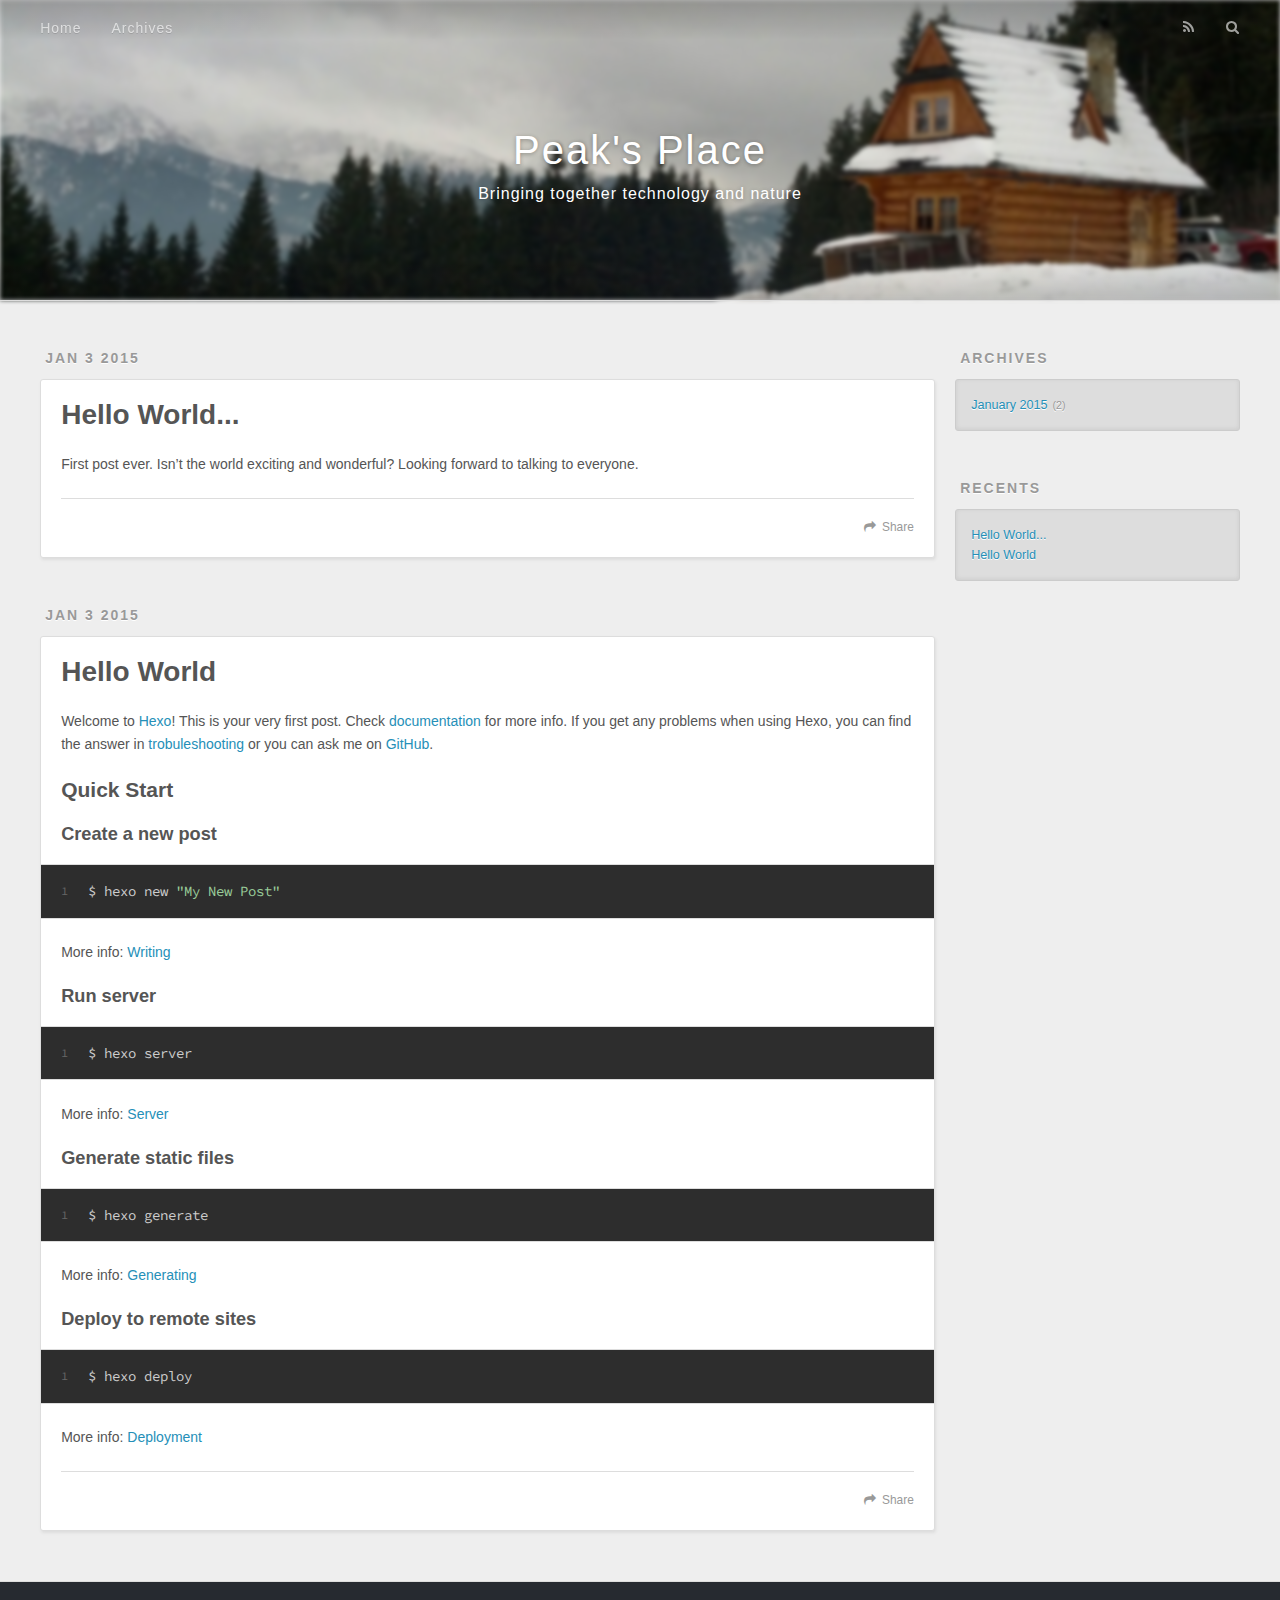
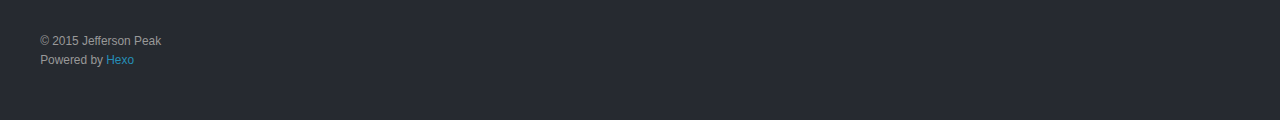
<file: index.html>
<!DOCTYPE html>
<html>
<head>
  <meta charset="utf-8">
  
  <title>Peak&#39;s Place</title>
  <meta name="viewport" content="width=device-width, initial-scale=1, maximum-scale=1">
  <meta name="description" content="Personal Blog of Jefferson Peak">
<meta property="og:type" content="website">
<meta property="og:title" content="Peak's Place">
<meta property="og:url" content="http://jgpeak.com/">
<meta property="og:site_name" content="Peak's Place">
<meta property="og:description" content="Personal Blog of Jefferson Peak">
<meta name="twitter:card" content="summary">
<meta name="twitter:title" content="Peak's Place">
<meta name="twitter:description" content="Personal Blog of Jefferson Peak">

  
    <link rel="alternative" href="/atom.xml" title="Peak&#39;s Place" type="application/atom+xml">
  
  
    <link rel="icon" href="/favicon.png">
  
  <link href="//fonts.googleapis.com/css?family=Source+Code+Pro" rel="stylesheet" type="text/css">
  <link rel="stylesheet" href="/css/style.css" type="text/css">

  
<!-- Google Analytics -->
<script type="text/javascript">
(function(i,s,o,g,r,a,m){i['GoogleAnalyticsObject']=r;i[r]=i[r]||function(){
(i[r].q=i[r].q||[]).push(arguments)},i[r].l=1*new Date();a=s.createElement(o),
m=s.getElementsByTagName(o)[0];a.async=1;a.src=g;m.parentNode.insertBefore(a,m)
})(window,document,'script','//www.google-analytics.com/analytics.js','ga');

ga('create', 'UA-53702676-1', 'auto');
ga('send', 'pageview');

</script>
<!-- End Google Analytics -->


</head>
<body>
  <div id="container">
    <div id="wrap">
      <header id="header">
  <div id="banner"></div>
  <div id="header-outer" class="outer">
    <div id="header-title" class="inner">
      <h1 id="logo-wrap">
        <a href="/" id="logo">Peak&#39;s Place</a>
      </h1>
      
        <h2 id="subtitle-wrap">
          <a href="/" id="subtitle">Bringing together technology and nature</a>
        </h2>
      
    </div>
    <div id="header-inner" class="inner">
      <nav id="main-nav">
        <a id="main-nav-toggle" class="nav-icon"></a>
        
          <a class="main-nav-link" href="/">Home</a>
        
          <a class="main-nav-link" href="/archives">Archives</a>
        
      </nav>
      <nav id="sub-nav">
        
          <a id="nav-rss-link" class="nav-icon" href="/atom.xml" title="RSS Feed"></a>
        
        <a id="nav-search-btn" class="nav-icon" title="Search"></a>
      </nav>
      <div id="search-form-wrap">
        <form action="//google.com/search" method="get" accept-charset="UTF-8" class="search-form"><input type="search" name="q" results="0" class="search-form-input" placeholder="Search"><input type="submit" value="&#xF002;" class="search-form-submit"><input type="hidden" name="q" value="site:http://jgpeak.com"></form>
      </div>
    </div>
  </div>
</header>
      <div class="outer">
        <section id="main">
  
    <article id="post-First-Post" class="article article-type-post" itemscope itemprop="blogPost">
  <div class="article-meta">
    <a href="/2015/01/03/First-Post/" class="article-date">
  <time datetime="2015-01-03T01:45:56.000Z" itemprop="datePublished">Jan 3 2015</time>
</a>
    
  </div>
  <div class="article-inner">
    
    
      <header class="article-header">
        
  
    <h1 itemprop="name">
      <a class="article-title" href="/2015/01/03/First-Post/">Hello World...</a>
    </h1>
  

      </header>
    
    <div class="article-entry" itemprop="articleBody">
      
        <p>First post ever. Isn’t the world exciting and wonderful? Looking forward to talking to everyone.</p>

      
    </div>
    <footer class="article-footer">
      <a data-url="http://jgpeak.com/2015/01/03/First-Post/" data-id="ns9t84zwkz644jsq" class="article-share-link">Share</a>
      
      
    </footer>
  </div>
  
</article>


  
    <article id="post-hello-world" class="article article-type-post" itemscope itemprop="blogPost">
  <div class="article-meta">
    <a href="/2015/01/03/hello-world/" class="article-date">
  <time datetime="2015-01-03T01:35:06.000Z" itemprop="datePublished">Jan 3 2015</time>
</a>
    
  </div>
  <div class="article-inner">
    
    
      <header class="article-header">
        
  
    <h1 itemprop="name">
      <a class="article-title" href="/2015/01/03/hello-world/">Hello World</a>
    </h1>
  

      </header>
    
    <div class="article-entry" itemprop="articleBody">
      
        <p>Welcome to <a href="http://hexo.io/" target="_blank" rel="external">Hexo</a>! This is your very first post. Check <a href="http://hexo.io/docs/" target="_blank" rel="external">documentation</a> for more info. If you get any problems when using Hexo, you can find the answer in <a href="http://hexo.io/docs/troubleshooting.html" target="_blank" rel="external">trobuleshooting</a> or you can ask me on <a href="https://github.com/hexojs/hexo/issues" target="_blank" rel="external">GitHub</a>.</p>
<h2 id="Quick_Start">Quick Start</h2>
<h3 id="Create_a_new_post">Create a new post</h3>
<figure class="highlight bash"><table><tr><td class="gutter"><pre><div class="line">1</div></pre></td><td class="code"><pre><div class="line">$ hexo new <span class="string">"My New Post"</span></div></pre></td></tr></table></figure>

<p>More info: <a href="http://hexo.io/docs/writing.html" target="_blank" rel="external">Writing</a></p>
<h3 id="Run_server">Run server</h3>
<figure class="highlight bash"><table><tr><td class="gutter"><pre><div class="line">1</div></pre></td><td class="code"><pre><div class="line">$ hexo server</div></pre></td></tr></table></figure>

<p>More info: <a href="http://hexo.io/docs/server.html" target="_blank" rel="external">Server</a></p>
<h3 id="Generate_static_files">Generate static files</h3>
<figure class="highlight bash"><table><tr><td class="gutter"><pre><div class="line">1</div></pre></td><td class="code"><pre><div class="line">$ hexo generate</div></pre></td></tr></table></figure>

<p>More info: <a href="http://hexo.io/docs/generating.html" target="_blank" rel="external">Generating</a></p>
<h3 id="Deploy_to_remote_sites">Deploy to remote sites</h3>
<figure class="highlight bash"><table><tr><td class="gutter"><pre><div class="line">1</div></pre></td><td class="code"><pre><div class="line">$ hexo deploy</div></pre></td></tr></table></figure>

<p>More info: <a href="http://hexo.io/docs/deployment.html" target="_blank" rel="external">Deployment</a></p>

      
    </div>
    <footer class="article-footer">
      <a data-url="http://jgpeak.com/2015/01/03/hello-world/" data-id="m7eu6pet3005zvmp" class="article-share-link">Share</a>
      
      
    </footer>
  </div>
  
</article>


  
  
</section>
        
          <aside id="sidebar">
  
    
  
    
  
    
  
    
  <div class="widget-wrap">
    <h3 class="widget-title">Archives</h3>
    <div class="widget">
      <ul class="archive-list"><li class="archive-list-item"><a class="archive-list-link" href="/archives/2015/01/">January 2015</a><span class="archive-list-count">2</span></li></ul>
    </div>
  </div>

  
    
  <div class="widget-wrap">
    <h3 class="widget-title">Recents</h3>
    <div class="widget">
      <ul>
        
          <li>
            <a href="/2015/01/03/First-Post/">Hello World...</a>
          </li>
        
          <li>
            <a href="/2015/01/03/hello-world/">Hello World</a>
          </li>
        
      </ul>
    </div>
  </div>

  
</aside>
        
      </div>
      <footer id="footer">
  
  <div class="outer">
    <div id="footer-info" class="inner">
      &copy; 2015 Jefferson Peak<br>
      Powered by <a href="http://hexo.io/" target="_blank">Hexo</a>
    </div>
  </div>
</footer>
    </div>
    <nav id="mobile-nav">
  
    <a href="/" class="mobile-nav-link">Home</a>
  
    <a href="/archives" class="mobile-nav-link">Archives</a>
  
</nav>
    

<script src="//ajax.googleapis.com/ajax/libs/jquery/2.0.3/jquery.min.js"></script>


  <link rel="stylesheet" href="/fancybox/jquery.fancybox.css" type="text/css">

  <script src="/fancybox/jquery.fancybox.pack.js" type="text/javascript"></script>



<script src="/js/script.js" type="text/javascript"></script>


  </div>
</body>
</html>
</file>
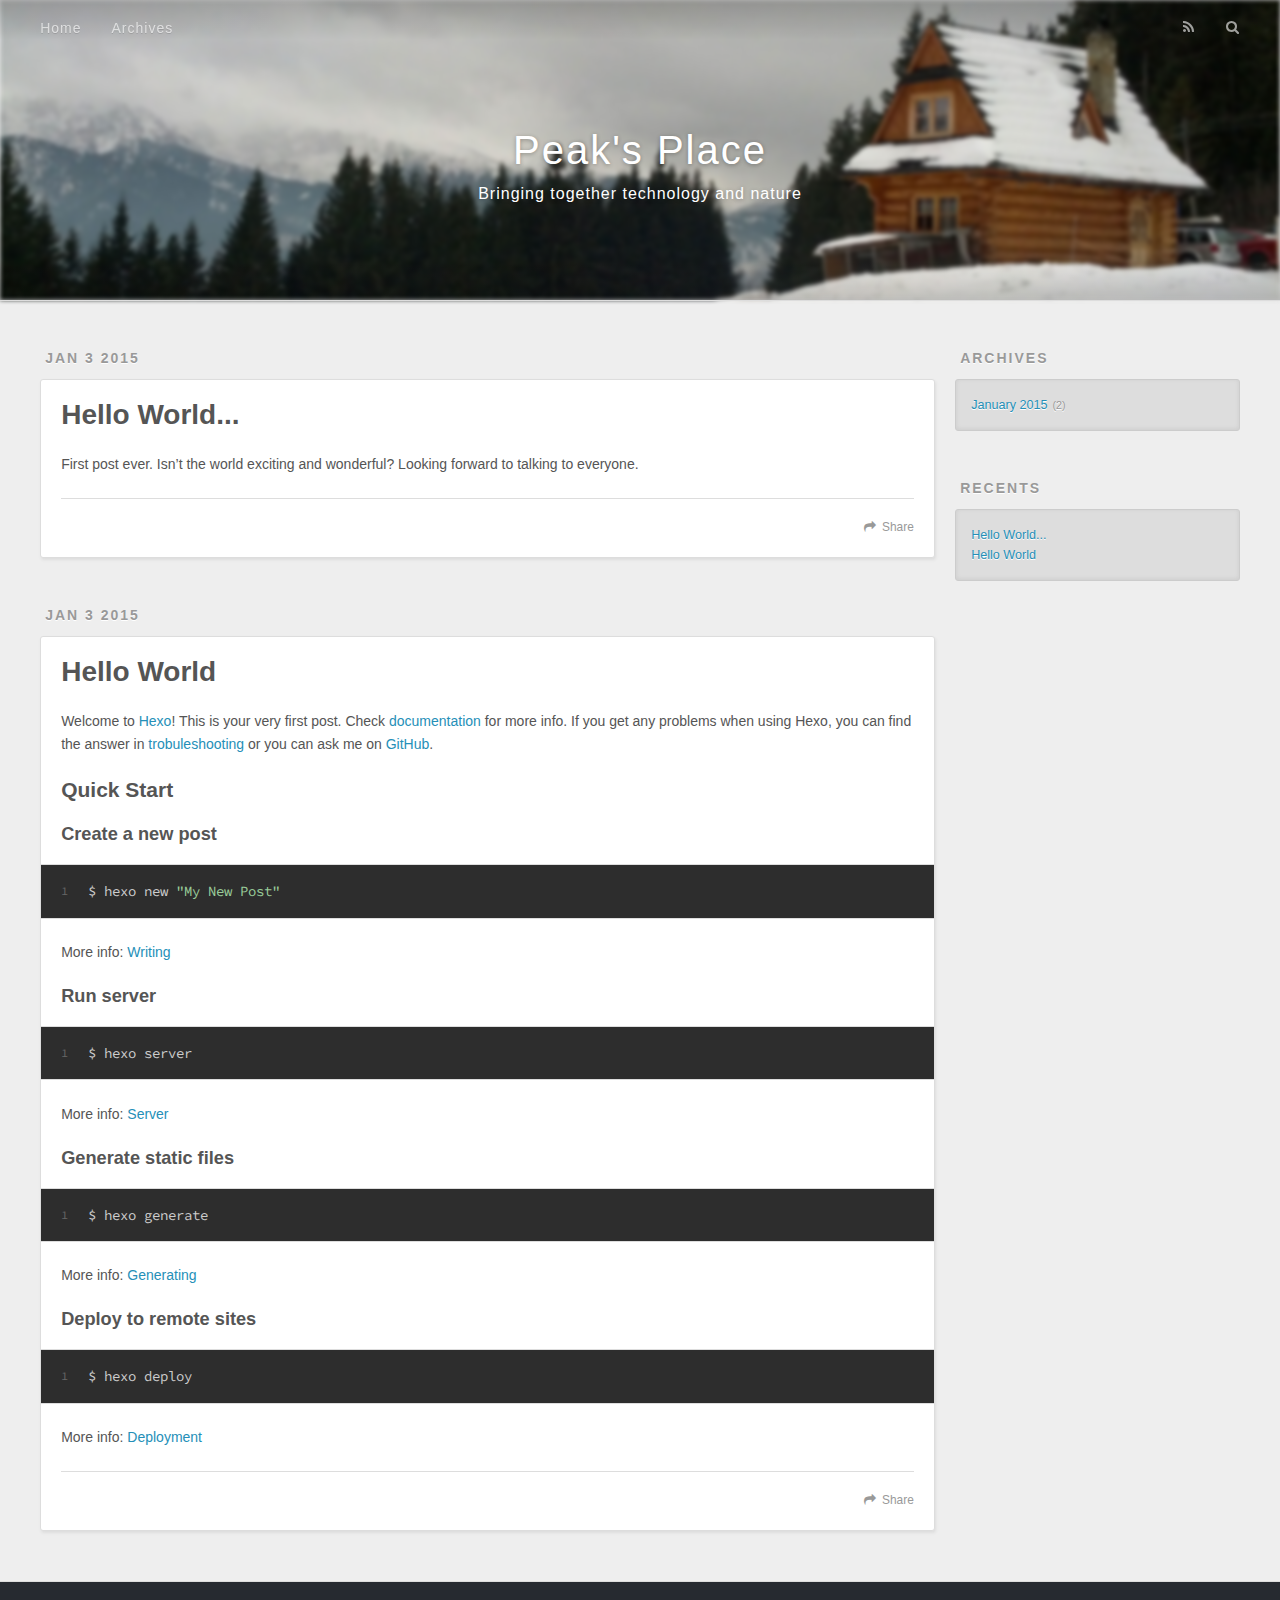
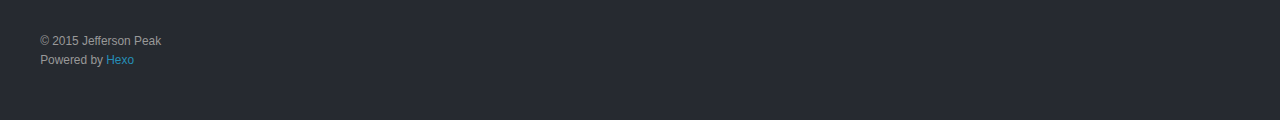
<file: archives/index.html>
<!DOCTYPE html>
<html>
<head>
  <meta charset="utf-8">
  
  <title>Archives | Peak&#39;s Place</title>
  <meta name="viewport" content="width=device-width, initial-scale=1, maximum-scale=1">
  <meta name="description" content="Personal Blog of Jefferson Peak">
<meta property="og:type" content="website">
<meta property="og:title" content="Peak's Place">
<meta property="og:url" content="http://jgpeak.com/archives/">
<meta property="og:site_name" content="Peak's Place">
<meta property="og:description" content="Personal Blog of Jefferson Peak">
<meta name="twitter:card" content="summary">
<meta name="twitter:title" content="Peak's Place">
<meta name="twitter:description" content="Personal Blog of Jefferson Peak">

  
    <link rel="alternative" href="/atom.xml" title="Peak&#39;s Place" type="application/atom+xml">
  
  
    <link rel="icon" href="/favicon.png">
  
  <link href="//fonts.googleapis.com/css?family=Source+Code+Pro" rel="stylesheet" type="text/css">
  <link rel="stylesheet" href="/css/style.css" type="text/css">

  
<!-- Google Analytics -->
<script type="text/javascript">
(function(i,s,o,g,r,a,m){i['GoogleAnalyticsObject']=r;i[r]=i[r]||function(){
(i[r].q=i[r].q||[]).push(arguments)},i[r].l=1*new Date();a=s.createElement(o),
m=s.getElementsByTagName(o)[0];a.async=1;a.src=g;m.parentNode.insertBefore(a,m)
})(window,document,'script','//www.google-analytics.com/analytics.js','ga');

ga('create', 'UA-53702676-1', 'auto');
ga('send', 'pageview');

</script>
<!-- End Google Analytics -->


</head>
<body>
  <div id="container">
    <div id="wrap">
      <header id="header">
  <div id="banner"></div>
  <div id="header-outer" class="outer">
    <div id="header-title" class="inner">
      <h1 id="logo-wrap">
        <a href="/" id="logo">Peak&#39;s Place</a>
      </h1>
      
        <h2 id="subtitle-wrap">
          <a href="/" id="subtitle">Bringing together technology and nature</a>
        </h2>
      
    </div>
    <div id="header-inner" class="inner">
      <nav id="main-nav">
        <a id="main-nav-toggle" class="nav-icon"></a>
        
          <a class="main-nav-link" href="/">Home</a>
        
          <a class="main-nav-link" href="/archives">Archives</a>
        
      </nav>
      <nav id="sub-nav">
        
          <a id="nav-rss-link" class="nav-icon" href="/atom.xml" title="RSS Feed"></a>
        
        <a id="nav-search-btn" class="nav-icon" title="Search"></a>
      </nav>
      <div id="search-form-wrap">
        <form action="//google.com/search" method="get" accept-charset="UTF-8" class="search-form"><input type="search" name="q" results="0" class="search-form-input" placeholder="Search"><input type="submit" value="&#xF002;" class="search-form-submit"><input type="hidden" name="q" value="site:http://jgpeak.com"></form>
      </div>
    </div>
  </div>
</header>
      <div class="outer">
        <section id="main">
  
    <article id="post-First-Post" class="article article-type-post" itemscope itemprop="blogPost">
  <div class="article-meta">
    <a href="/2015/01/03/First-Post/" class="article-date">
  <time datetime="2015-01-03T01:45:56.000Z" itemprop="datePublished">Jan 3 2015</time>
</a>
    
  </div>
  <div class="article-inner">
    
    
      <header class="article-header">
        
  
    <h1 itemprop="name">
      <a class="article-title" href="/2015/01/03/First-Post/">Hello World...</a>
    </h1>
  

      </header>
    
    <div class="article-entry" itemprop="articleBody">
      
        <p>First post ever. Isn’t the world exciting and wonderful? Looking forward to talking to everyone.</p>

      
    </div>
    <footer class="article-footer">
      <a data-url="http://jgpeak.com/2015/01/03/First-Post/" data-id="ns9t84zwkz644jsq" class="article-share-link">Share</a>
      
      
    </footer>
  </div>
  
</article>


  
    <article id="post-hello-world" class="article article-type-post" itemscope itemprop="blogPost">
  <div class="article-meta">
    <a href="/2015/01/03/hello-world/" class="article-date">
  <time datetime="2015-01-03T01:35:06.000Z" itemprop="datePublished">Jan 3 2015</time>
</a>
    
  </div>
  <div class="article-inner">
    
    
      <header class="article-header">
        
  
    <h1 itemprop="name">
      <a class="article-title" href="/2015/01/03/hello-world/">Hello World</a>
    </h1>
  

      </header>
    
    <div class="article-entry" itemprop="articleBody">
      
        <p>Welcome to <a href="http://hexo.io/" target="_blank" rel="external">Hexo</a>! This is your very first post. Check <a href="http://hexo.io/docs/" target="_blank" rel="external">documentation</a> for more info. If you get any problems when using Hexo, you can find the answer in <a href="http://hexo.io/docs/troubleshooting.html" target="_blank" rel="external">trobuleshooting</a> or you can ask me on <a href="https://github.com/hexojs/hexo/issues" target="_blank" rel="external">GitHub</a>.</p>
<h2 id="Quick_Start">Quick Start</h2>
<h3 id="Create_a_new_post">Create a new post</h3>
<figure class="highlight bash"><table><tr><td class="gutter"><pre><div class="line">1</div></pre></td><td class="code"><pre><div class="line">$ hexo new <span class="string">"My New Post"</span></div></pre></td></tr></table></figure>

<p>More info: <a href="http://hexo.io/docs/writing.html" target="_blank" rel="external">Writing</a></p>
<h3 id="Run_server">Run server</h3>
<figure class="highlight bash"><table><tr><td class="gutter"><pre><div class="line">1</div></pre></td><td class="code"><pre><div class="line">$ hexo server</div></pre></td></tr></table></figure>

<p>More info: <a href="http://hexo.io/docs/server.html" target="_blank" rel="external">Server</a></p>
<h3 id="Generate_static_files">Generate static files</h3>
<figure class="highlight bash"><table><tr><td class="gutter"><pre><div class="line">1</div></pre></td><td class="code"><pre><div class="line">$ hexo generate</div></pre></td></tr></table></figure>

<p>More info: <a href="http://hexo.io/docs/generating.html" target="_blank" rel="external">Generating</a></p>
<h3 id="Deploy_to_remote_sites">Deploy to remote sites</h3>
<figure class="highlight bash"><table><tr><td class="gutter"><pre><div class="line">1</div></pre></td><td class="code"><pre><div class="line">$ hexo deploy</div></pre></td></tr></table></figure>

<p>More info: <a href="http://hexo.io/docs/deployment.html" target="_blank" rel="external">Deployment</a></p>

      
    </div>
    <footer class="article-footer">
      <a data-url="http://jgpeak.com/2015/01/03/hello-world/" data-id="m7eu6pet3005zvmp" class="article-share-link">Share</a>
      
      
    </footer>
  </div>
  
</article>


  
  
</section>
        
          <aside id="sidebar">
  
    
  
    
  
    
  
    
  <div class="widget-wrap">
    <h3 class="widget-title">Archives</h3>
    <div class="widget">
      <ul class="archive-list"><li class="archive-list-item"><a class="archive-list-link" href="/archives/2015/01/">January 2015</a><span class="archive-list-count">2</span></li></ul>
    </div>
  </div>

  
    
  <div class="widget-wrap">
    <h3 class="widget-title">Recents</h3>
    <div class="widget">
      <ul>
        
          <li>
            <a href="/2015/01/03/First-Post/">Hello World...</a>
          </li>
        
          <li>
            <a href="/2015/01/03/hello-world/">Hello World</a>
          </li>
        
      </ul>
    </div>
  </div>

  
</aside>
        
      </div>
      <footer id="footer">
  
  <div class="outer">
    <div id="footer-info" class="inner">
      &copy; 2015 Jefferson Peak<br>
      Powered by <a href="http://hexo.io/" target="_blank">Hexo</a>
    </div>
  </div>
</footer>
    </div>
    <nav id="mobile-nav">
  
    <a href="/" class="mobile-nav-link">Home</a>
  
    <a href="/archives" class="mobile-nav-link">Archives</a>
  
</nav>
    

<script src="//ajax.googleapis.com/ajax/libs/jquery/2.0.3/jquery.min.js"></script>


  <link rel="stylesheet" href="/fancybox/jquery.fancybox.css" type="text/css">

  <script src="/fancybox/jquery.fancybox.pack.js" type="text/javascript"></script>



<script src="/js/script.js" type="text/javascript"></script>


  </div>
</body>
</html>
</file>
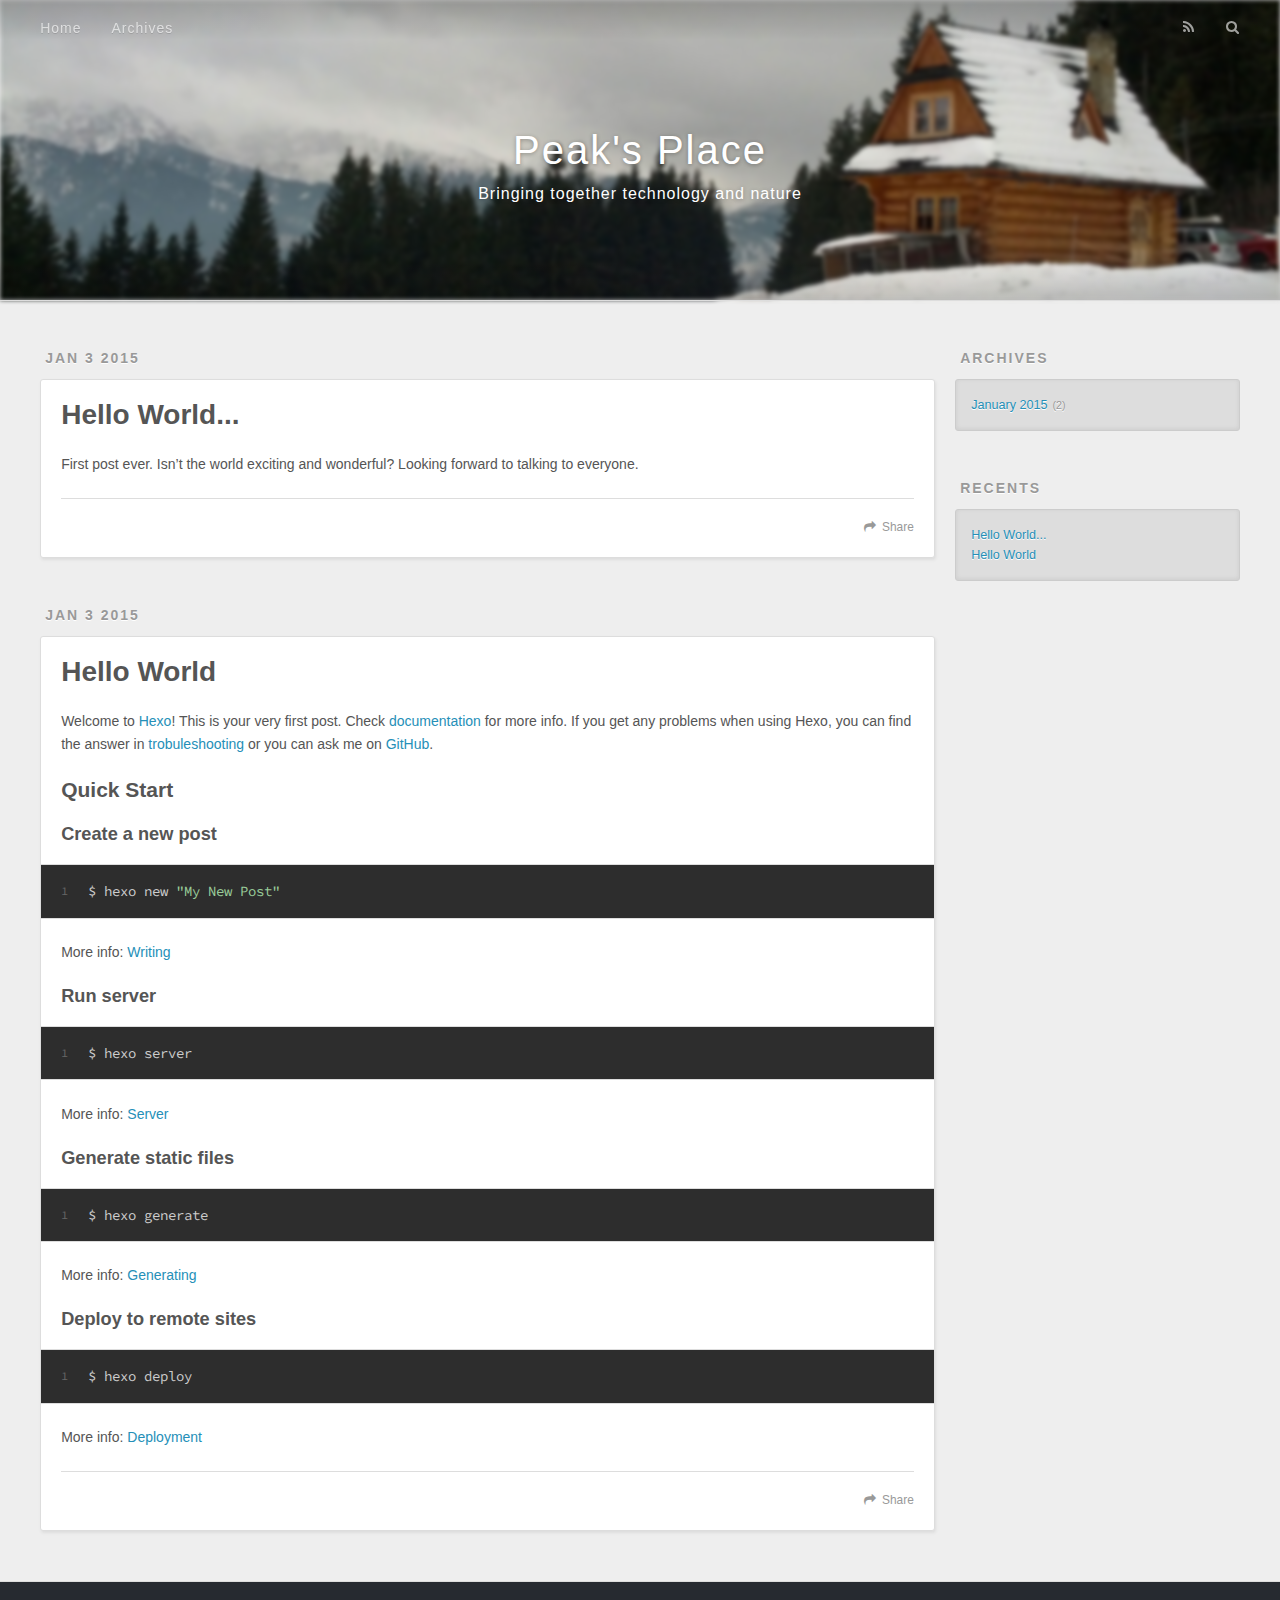
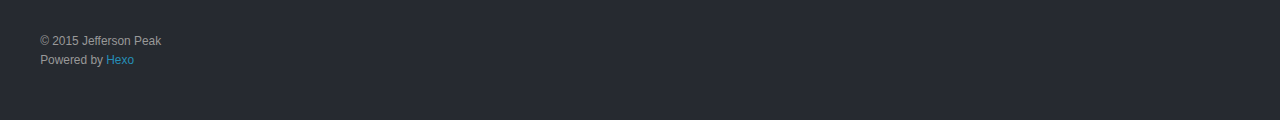
<file: archives/2015/index.html>
<!DOCTYPE html>
<html>
<head>
  <meta charset="utf-8">
  
  <title>Archives: 2015 | Peak&#39;s Place</title>
  <meta name="viewport" content="width=device-width, initial-scale=1, maximum-scale=1">
  <meta name="description" content="Personal Blog of Jefferson Peak">
<meta property="og:type" content="website">
<meta property="og:title" content="Peak's Place">
<meta property="og:url" content="http://jgpeak.com/archives/2015/">
<meta property="og:site_name" content="Peak's Place">
<meta property="og:description" content="Personal Blog of Jefferson Peak">
<meta name="twitter:card" content="summary">
<meta name="twitter:title" content="Peak's Place">
<meta name="twitter:description" content="Personal Blog of Jefferson Peak">

  
    <link rel="alternative" href="/atom.xml" title="Peak&#39;s Place" type="application/atom+xml">
  
  
    <link rel="icon" href="/favicon.png">
  
  <link href="//fonts.googleapis.com/css?family=Source+Code+Pro" rel="stylesheet" type="text/css">
  <link rel="stylesheet" href="/css/style.css" type="text/css">

  
<!-- Google Analytics -->
<script type="text/javascript">
(function(i,s,o,g,r,a,m){i['GoogleAnalyticsObject']=r;i[r]=i[r]||function(){
(i[r].q=i[r].q||[]).push(arguments)},i[r].l=1*new Date();a=s.createElement(o),
m=s.getElementsByTagName(o)[0];a.async=1;a.src=g;m.parentNode.insertBefore(a,m)
})(window,document,'script','//www.google-analytics.com/analytics.js','ga');

ga('create', 'UA-53702676-1', 'auto');
ga('send', 'pageview');

</script>
<!-- End Google Analytics -->


</head>
<body>
  <div id="container">
    <div id="wrap">
      <header id="header">
  <div id="banner"></div>
  <div id="header-outer" class="outer">
    <div id="header-title" class="inner">
      <h1 id="logo-wrap">
        <a href="/" id="logo">Peak&#39;s Place</a>
      </h1>
      
        <h2 id="subtitle-wrap">
          <a href="/" id="subtitle">Bringing together technology and nature</a>
        </h2>
      
    </div>
    <div id="header-inner" class="inner">
      <nav id="main-nav">
        <a id="main-nav-toggle" class="nav-icon"></a>
        
          <a class="main-nav-link" href="/">Home</a>
        
          <a class="main-nav-link" href="/archives">Archives</a>
        
      </nav>
      <nav id="sub-nav">
        
          <a id="nav-rss-link" class="nav-icon" href="/atom.xml" title="RSS Feed"></a>
        
        <a id="nav-search-btn" class="nav-icon" title="Search"></a>
      </nav>
      <div id="search-form-wrap">
        <form action="//google.com/search" method="get" accept-charset="UTF-8" class="search-form"><input type="search" name="q" results="0" class="search-form-input" placeholder="Search"><input type="submit" value="&#xF002;" class="search-form-submit"><input type="hidden" name="q" value="site:http://jgpeak.com"></form>
      </div>
    </div>
  </div>
</header>
      <div class="outer">
        <section id="main">
  
    <article id="post-First-Post" class="article article-type-post" itemscope itemprop="blogPost">
  <div class="article-meta">
    <a href="/2015/01/03/First-Post/" class="article-date">
  <time datetime="2015-01-03T01:45:56.000Z" itemprop="datePublished">Jan 3 2015</time>
</a>
    
  </div>
  <div class="article-inner">
    
    
      <header class="article-header">
        
  
    <h1 itemprop="name">
      <a class="article-title" href="/2015/01/03/First-Post/">Hello World...</a>
    </h1>
  

      </header>
    
    <div class="article-entry" itemprop="articleBody">
      
        <p>First post ever. Isn’t the world exciting and wonderful? Looking forward to talking to everyone.</p>

      
    </div>
    <footer class="article-footer">
      <a data-url="http://jgpeak.com/2015/01/03/First-Post/" data-id="ns9t84zwkz644jsq" class="article-share-link">Share</a>
      
      
    </footer>
  </div>
  
</article>


  
    <article id="post-hello-world" class="article article-type-post" itemscope itemprop="blogPost">
  <div class="article-meta">
    <a href="/2015/01/03/hello-world/" class="article-date">
  <time datetime="2015-01-03T01:35:06.000Z" itemprop="datePublished">Jan 3 2015</time>
</a>
    
  </div>
  <div class="article-inner">
    
    
      <header class="article-header">
        
  
    <h1 itemprop="name">
      <a class="article-title" href="/2015/01/03/hello-world/">Hello World</a>
    </h1>
  

      </header>
    
    <div class="article-entry" itemprop="articleBody">
      
        <p>Welcome to <a href="http://hexo.io/" target="_blank" rel="external">Hexo</a>! This is your very first post. Check <a href="http://hexo.io/docs/" target="_blank" rel="external">documentation</a> for more info. If you get any problems when using Hexo, you can find the answer in <a href="http://hexo.io/docs/troubleshooting.html" target="_blank" rel="external">trobuleshooting</a> or you can ask me on <a href="https://github.com/hexojs/hexo/issues" target="_blank" rel="external">GitHub</a>.</p>
<h2 id="Quick_Start">Quick Start</h2>
<h3 id="Create_a_new_post">Create a new post</h3>
<figure class="highlight bash"><table><tr><td class="gutter"><pre><div class="line">1</div></pre></td><td class="code"><pre><div class="line">$ hexo new <span class="string">"My New Post"</span></div></pre></td></tr></table></figure>

<p>More info: <a href="http://hexo.io/docs/writing.html" target="_blank" rel="external">Writing</a></p>
<h3 id="Run_server">Run server</h3>
<figure class="highlight bash"><table><tr><td class="gutter"><pre><div class="line">1</div></pre></td><td class="code"><pre><div class="line">$ hexo server</div></pre></td></tr></table></figure>

<p>More info: <a href="http://hexo.io/docs/server.html" target="_blank" rel="external">Server</a></p>
<h3 id="Generate_static_files">Generate static files</h3>
<figure class="highlight bash"><table><tr><td class="gutter"><pre><div class="line">1</div></pre></td><td class="code"><pre><div class="line">$ hexo generate</div></pre></td></tr></table></figure>

<p>More info: <a href="http://hexo.io/docs/generating.html" target="_blank" rel="external">Generating</a></p>
<h3 id="Deploy_to_remote_sites">Deploy to remote sites</h3>
<figure class="highlight bash"><table><tr><td class="gutter"><pre><div class="line">1</div></pre></td><td class="code"><pre><div class="line">$ hexo deploy</div></pre></td></tr></table></figure>

<p>More info: <a href="http://hexo.io/docs/deployment.html" target="_blank" rel="external">Deployment</a></p>

      
    </div>
    <footer class="article-footer">
      <a data-url="http://jgpeak.com/2015/01/03/hello-world/" data-id="m7eu6pet3005zvmp" class="article-share-link">Share</a>
      
      
    </footer>
  </div>
  
</article>


  
  
</section>
        
          <aside id="sidebar">
  
    
  
    
  
    
  
    
  <div class="widget-wrap">
    <h3 class="widget-title">Archives</h3>
    <div class="widget">
      <ul class="archive-list"><li class="archive-list-item"><a class="archive-list-link" href="/archives/2015/01/">January 2015</a><span class="archive-list-count">2</span></li></ul>
    </div>
  </div>

  
    
  <div class="widget-wrap">
    <h3 class="widget-title">Recents</h3>
    <div class="widget">
      <ul>
        
          <li>
            <a href="/2015/01/03/First-Post/">Hello World...</a>
          </li>
        
          <li>
            <a href="/2015/01/03/hello-world/">Hello World</a>
          </li>
        
      </ul>
    </div>
  </div>

  
</aside>
        
      </div>
      <footer id="footer">
  
  <div class="outer">
    <div id="footer-info" class="inner">
      &copy; 2015 Jefferson Peak<br>
      Powered by <a href="http://hexo.io/" target="_blank">Hexo</a>
    </div>
  </div>
</footer>
    </div>
    <nav id="mobile-nav">
  
    <a href="/" class="mobile-nav-link">Home</a>
  
    <a href="/archives" class="mobile-nav-link">Archives</a>
  
</nav>
    

<script src="//ajax.googleapis.com/ajax/libs/jquery/2.0.3/jquery.min.js"></script>


  <link rel="stylesheet" href="/fancybox/jquery.fancybox.css" type="text/css">

  <script src="/fancybox/jquery.fancybox.pack.js" type="text/javascript"></script>



<script src="/js/script.js" type="text/javascript"></script>


  </div>
</body>
</html>
</file>
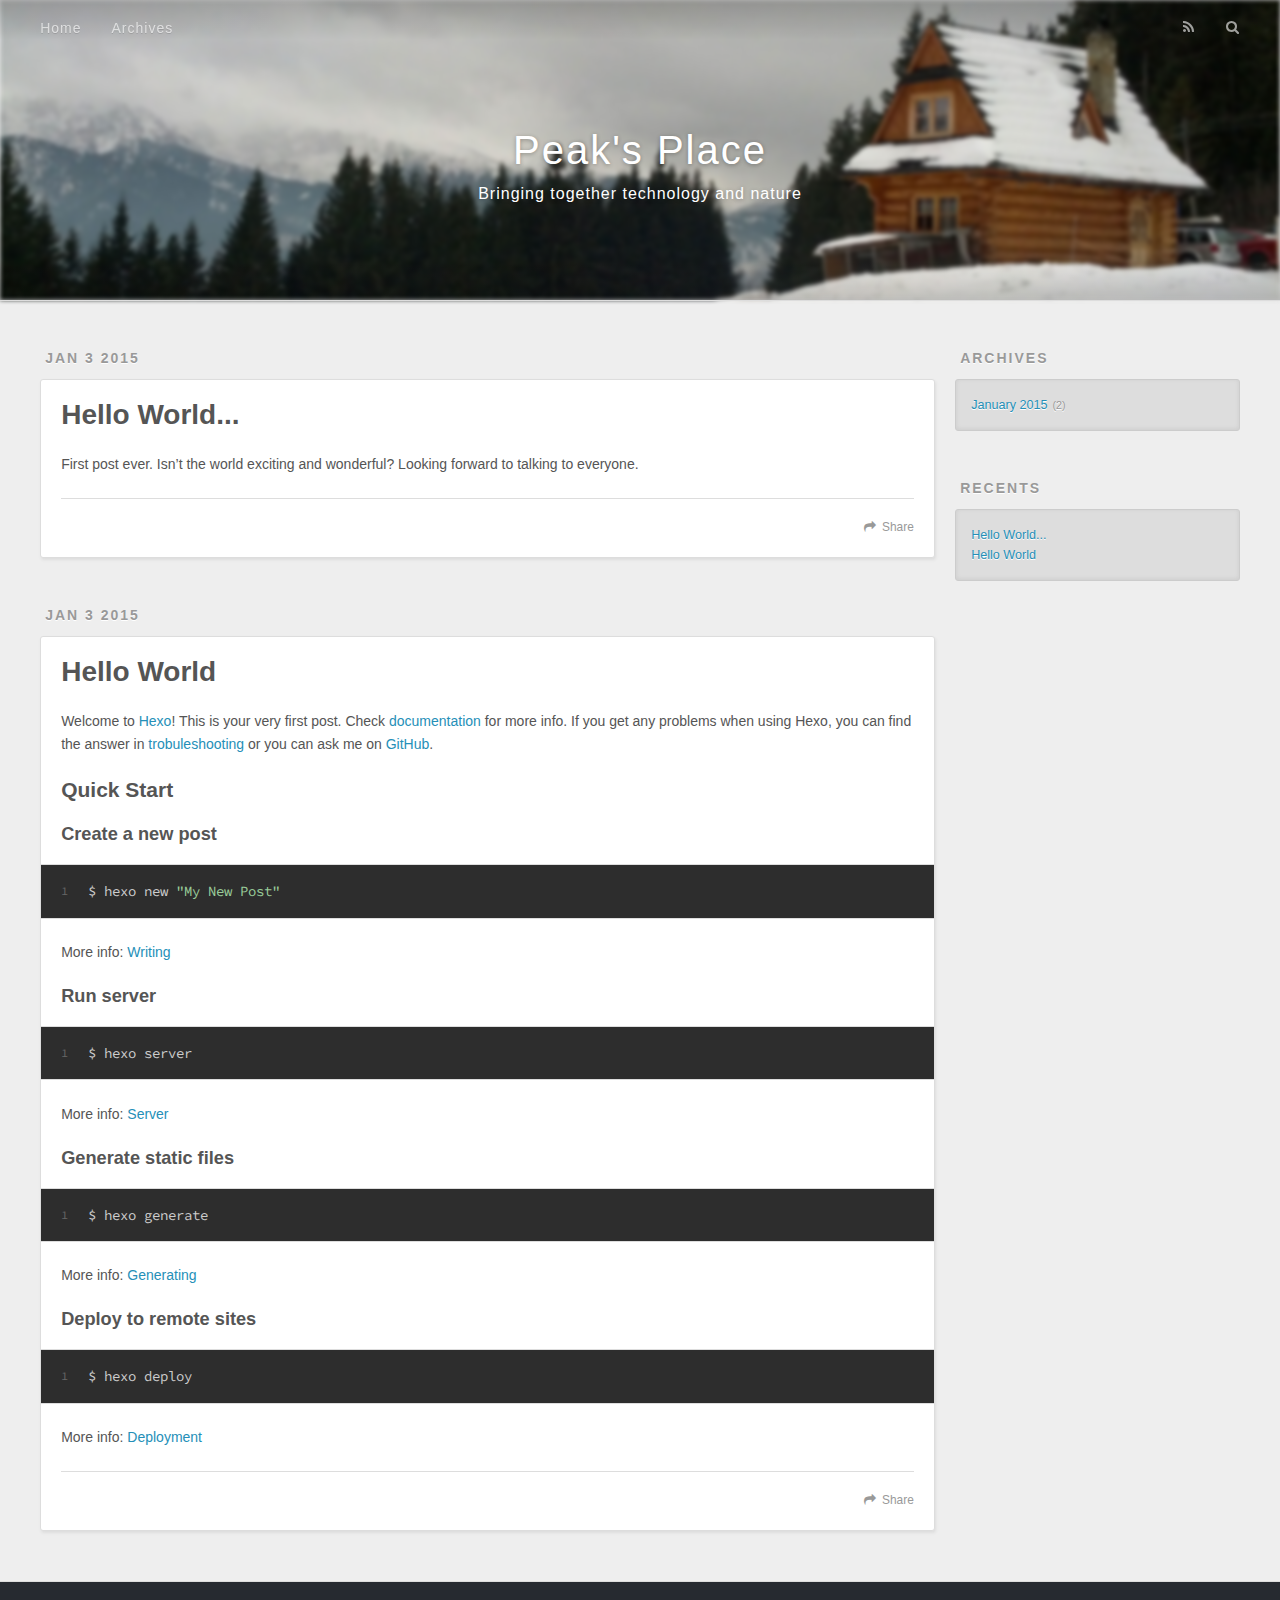
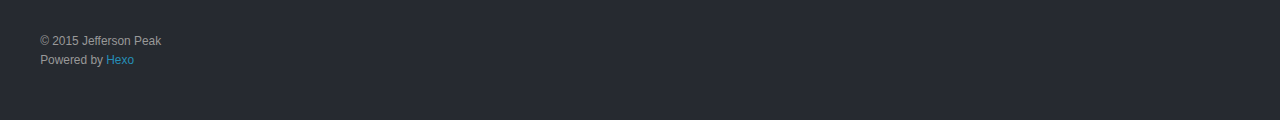
<file: archives/2015/01/index.html>
<!DOCTYPE html>
<html>
<head>
  <meta charset="utf-8">
  
  <title>Archives: 2015/1 | Peak&#39;s Place</title>
  <meta name="viewport" content="width=device-width, initial-scale=1, maximum-scale=1">
  <meta name="description" content="Personal Blog of Jefferson Peak">
<meta property="og:type" content="website">
<meta property="og:title" content="Peak's Place">
<meta property="og:url" content="http://jgpeak.com/archives/2015/01/">
<meta property="og:site_name" content="Peak's Place">
<meta property="og:description" content="Personal Blog of Jefferson Peak">
<meta name="twitter:card" content="summary">
<meta name="twitter:title" content="Peak's Place">
<meta name="twitter:description" content="Personal Blog of Jefferson Peak">

  
    <link rel="alternative" href="/atom.xml" title="Peak&#39;s Place" type="application/atom+xml">
  
  
    <link rel="icon" href="/favicon.png">
  
  <link href="//fonts.googleapis.com/css?family=Source+Code+Pro" rel="stylesheet" type="text/css">
  <link rel="stylesheet" href="/css/style.css" type="text/css">

  
<!-- Google Analytics -->
<script type="text/javascript">
(function(i,s,o,g,r,a,m){i['GoogleAnalyticsObject']=r;i[r]=i[r]||function(){
(i[r].q=i[r].q||[]).push(arguments)},i[r].l=1*new Date();a=s.createElement(o),
m=s.getElementsByTagName(o)[0];a.async=1;a.src=g;m.parentNode.insertBefore(a,m)
})(window,document,'script','//www.google-analytics.com/analytics.js','ga');

ga('create', 'UA-53702676-1', 'auto');
ga('send', 'pageview');

</script>
<!-- End Google Analytics -->


</head>
<body>
  <div id="container">
    <div id="wrap">
      <header id="header">
  <div id="banner"></div>
  <div id="header-outer" class="outer">
    <div id="header-title" class="inner">
      <h1 id="logo-wrap">
        <a href="/" id="logo">Peak&#39;s Place</a>
      </h1>
      
        <h2 id="subtitle-wrap">
          <a href="/" id="subtitle">Bringing together technology and nature</a>
        </h2>
      
    </div>
    <div id="header-inner" class="inner">
      <nav id="main-nav">
        <a id="main-nav-toggle" class="nav-icon"></a>
        
          <a class="main-nav-link" href="/">Home</a>
        
          <a class="main-nav-link" href="/archives">Archives</a>
        
      </nav>
      <nav id="sub-nav">
        
          <a id="nav-rss-link" class="nav-icon" href="/atom.xml" title="RSS Feed"></a>
        
        <a id="nav-search-btn" class="nav-icon" title="Search"></a>
      </nav>
      <div id="search-form-wrap">
        <form action="//google.com/search" method="get" accept-charset="UTF-8" class="search-form"><input type="search" name="q" results="0" class="search-form-input" placeholder="Search"><input type="submit" value="&#xF002;" class="search-form-submit"><input type="hidden" name="q" value="site:http://jgpeak.com"></form>
      </div>
    </div>
  </div>
</header>
      <div class="outer">
        <section id="main">
  
    <article id="post-First-Post" class="article article-type-post" itemscope itemprop="blogPost">
  <div class="article-meta">
    <a href="/2015/01/03/First-Post/" class="article-date">
  <time datetime="2015-01-03T01:45:56.000Z" itemprop="datePublished">Jan 3 2015</time>
</a>
    
  </div>
  <div class="article-inner">
    
    
      <header class="article-header">
        
  
    <h1 itemprop="name">
      <a class="article-title" href="/2015/01/03/First-Post/">Hello World...</a>
    </h1>
  

      </header>
    
    <div class="article-entry" itemprop="articleBody">
      
        <p>First post ever. Isn’t the world exciting and wonderful? Looking forward to talking to everyone.</p>

      
    </div>
    <footer class="article-footer">
      <a data-url="http://jgpeak.com/2015/01/03/First-Post/" data-id="ns9t84zwkz644jsq" class="article-share-link">Share</a>
      
      
    </footer>
  </div>
  
</article>


  
    <article id="post-hello-world" class="article article-type-post" itemscope itemprop="blogPost">
  <div class="article-meta">
    <a href="/2015/01/03/hello-world/" class="article-date">
  <time datetime="2015-01-03T01:35:06.000Z" itemprop="datePublished">Jan 3 2015</time>
</a>
    
  </div>
  <div class="article-inner">
    
    
      <header class="article-header">
        
  
    <h1 itemprop="name">
      <a class="article-title" href="/2015/01/03/hello-world/">Hello World</a>
    </h1>
  

      </header>
    
    <div class="article-entry" itemprop="articleBody">
      
        <p>Welcome to <a href="http://hexo.io/" target="_blank" rel="external">Hexo</a>! This is your very first post. Check <a href="http://hexo.io/docs/" target="_blank" rel="external">documentation</a> for more info. If you get any problems when using Hexo, you can find the answer in <a href="http://hexo.io/docs/troubleshooting.html" target="_blank" rel="external">trobuleshooting</a> or you can ask me on <a href="https://github.com/hexojs/hexo/issues" target="_blank" rel="external">GitHub</a>.</p>
<h2 id="Quick_Start">Quick Start</h2>
<h3 id="Create_a_new_post">Create a new post</h3>
<figure class="highlight bash"><table><tr><td class="gutter"><pre><div class="line">1</div></pre></td><td class="code"><pre><div class="line">$ hexo new <span class="string">"My New Post"</span></div></pre></td></tr></table></figure>

<p>More info: <a href="http://hexo.io/docs/writing.html" target="_blank" rel="external">Writing</a></p>
<h3 id="Run_server">Run server</h3>
<figure class="highlight bash"><table><tr><td class="gutter"><pre><div class="line">1</div></pre></td><td class="code"><pre><div class="line">$ hexo server</div></pre></td></tr></table></figure>

<p>More info: <a href="http://hexo.io/docs/server.html" target="_blank" rel="external">Server</a></p>
<h3 id="Generate_static_files">Generate static files</h3>
<figure class="highlight bash"><table><tr><td class="gutter"><pre><div class="line">1</div></pre></td><td class="code"><pre><div class="line">$ hexo generate</div></pre></td></tr></table></figure>

<p>More info: <a href="http://hexo.io/docs/generating.html" target="_blank" rel="external">Generating</a></p>
<h3 id="Deploy_to_remote_sites">Deploy to remote sites</h3>
<figure class="highlight bash"><table><tr><td class="gutter"><pre><div class="line">1</div></pre></td><td class="code"><pre><div class="line">$ hexo deploy</div></pre></td></tr></table></figure>

<p>More info: <a href="http://hexo.io/docs/deployment.html" target="_blank" rel="external">Deployment</a></p>

      
    </div>
    <footer class="article-footer">
      <a data-url="http://jgpeak.com/2015/01/03/hello-world/" data-id="m7eu6pet3005zvmp" class="article-share-link">Share</a>
      
      
    </footer>
  </div>
  
</article>


  
  
</section>
        
          <aside id="sidebar">
  
    
  
    
  
    
  
    
  <div class="widget-wrap">
    <h3 class="widget-title">Archives</h3>
    <div class="widget">
      <ul class="archive-list"><li class="archive-list-item"><a class="archive-list-link" href="/archives/2015/01/">January 2015</a><span class="archive-list-count">2</span></li></ul>
    </div>
  </div>

  
    
  <div class="widget-wrap">
    <h3 class="widget-title">Recents</h3>
    <div class="widget">
      <ul>
        
          <li>
            <a href="/2015/01/03/First-Post/">Hello World...</a>
          </li>
        
          <li>
            <a href="/2015/01/03/hello-world/">Hello World</a>
          </li>
        
      </ul>
    </div>
  </div>

  
</aside>
        
      </div>
      <footer id="footer">
  
  <div class="outer">
    <div id="footer-info" class="inner">
      &copy; 2015 Jefferson Peak<br>
      Powered by <a href="http://hexo.io/" target="_blank">Hexo</a>
    </div>
  </div>
</footer>
    </div>
    <nav id="mobile-nav">
  
    <a href="/" class="mobile-nav-link">Home</a>
  
    <a href="/archives" class="mobile-nav-link">Archives</a>
  
</nav>
    

<script src="//ajax.googleapis.com/ajax/libs/jquery/2.0.3/jquery.min.js"></script>


  <link rel="stylesheet" href="/fancybox/jquery.fancybox.css" type="text/css">

  <script src="/fancybox/jquery.fancybox.pack.js" type="text/javascript"></script>



<script src="/js/script.js" type="text/javascript"></script>


  </div>
</body>
</html>
</file>
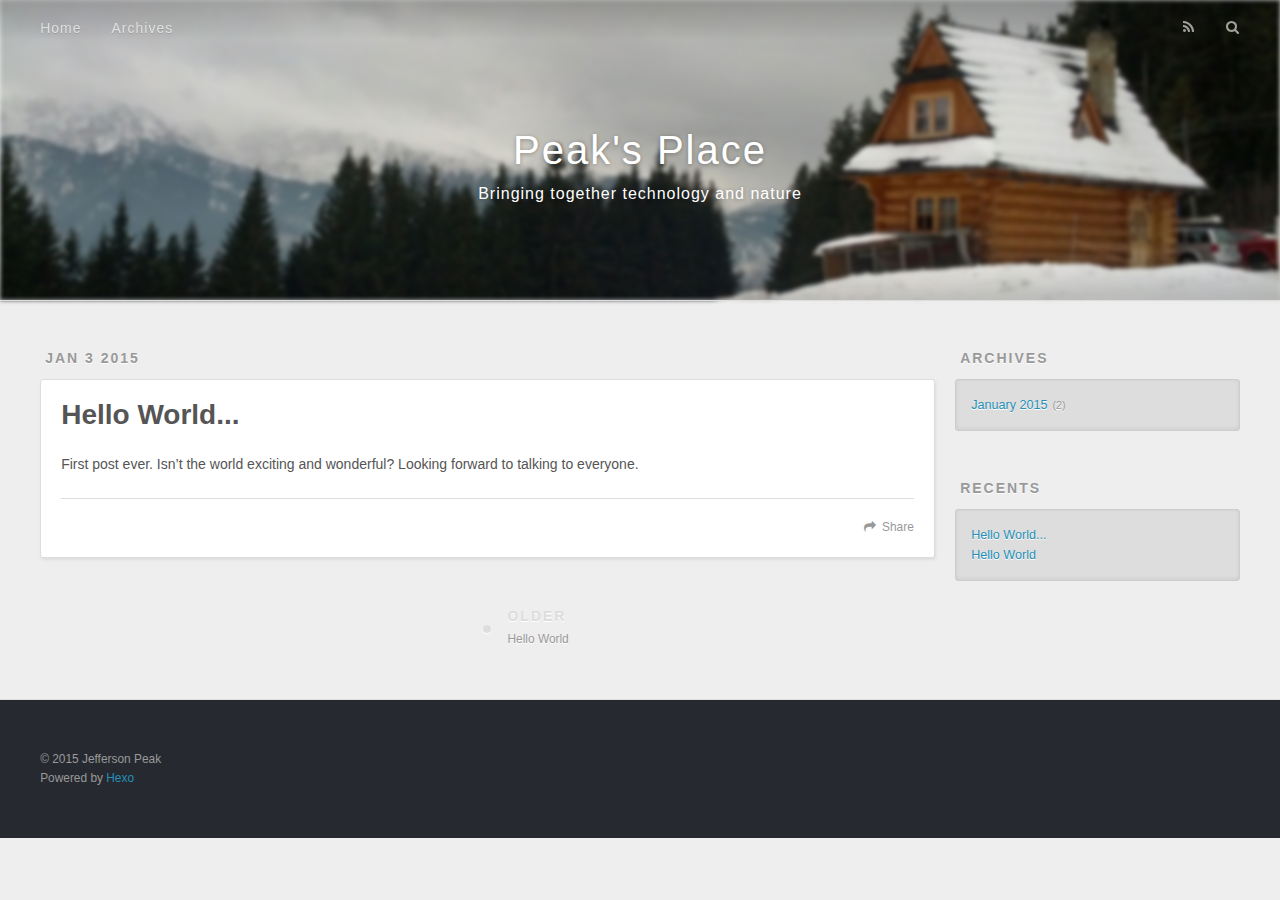
<file: 2015/01/03/First-Post/index.html>
<!DOCTYPE html>
<html>
<head>
  <meta charset="utf-8">
  
  <title>Hello World... | Peak&#39;s Place</title>
  <meta name="viewport" content="width=device-width, initial-scale=1, maximum-scale=1">
  <meta name="description" content="First post ever. Isn’t the world exciting and wonderful? Looking forward to talking to everyone.">
<meta property="og:type" content="article">
<meta property="og:title" content="Hello World...">
<meta property="og:url" content="http://jgpeak.com/2015/01/03/First-Post/">
<meta property="og:site_name" content="Peak's Place">
<meta property="og:description" content="First post ever. Isn’t the world exciting and wonderful? Looking forward to talking to everyone.">
<meta name="twitter:card" content="summary">
<meta name="twitter:title" content="Hello World...">
<meta name="twitter:description" content="First post ever. Isn’t the world exciting and wonderful? Looking forward to talking to everyone.">

  
    <link rel="alternative" href="/atom.xml" title="Peak&#39;s Place" type="application/atom+xml">
  
  
    <link rel="icon" href="/favicon.png">
  
  <link href="//fonts.googleapis.com/css?family=Source+Code+Pro" rel="stylesheet" type="text/css">
  <link rel="stylesheet" href="/css/style.css" type="text/css">

  
<!-- Google Analytics -->
<script type="text/javascript">
(function(i,s,o,g,r,a,m){i['GoogleAnalyticsObject']=r;i[r]=i[r]||function(){
(i[r].q=i[r].q||[]).push(arguments)},i[r].l=1*new Date();a=s.createElement(o),
m=s.getElementsByTagName(o)[0];a.async=1;a.src=g;m.parentNode.insertBefore(a,m)
})(window,document,'script','//www.google-analytics.com/analytics.js','ga');

ga('create', 'UA-53702676-1', 'auto');
ga('send', 'pageview');

</script>
<!-- End Google Analytics -->


</head>
<body>
  <div id="container">
    <div id="wrap">
      <header id="header">
  <div id="banner"></div>
  <div id="header-outer" class="outer">
    <div id="header-title" class="inner">
      <h1 id="logo-wrap">
        <a href="/" id="logo">Peak&#39;s Place</a>
      </h1>
      
        <h2 id="subtitle-wrap">
          <a href="/" id="subtitle">Bringing together technology and nature</a>
        </h2>
      
    </div>
    <div id="header-inner" class="inner">
      <nav id="main-nav">
        <a id="main-nav-toggle" class="nav-icon"></a>
        
          <a class="main-nav-link" href="/">Home</a>
        
          <a class="main-nav-link" href="/archives">Archives</a>
        
      </nav>
      <nav id="sub-nav">
        
          <a id="nav-rss-link" class="nav-icon" href="/atom.xml" title="RSS Feed"></a>
        
        <a id="nav-search-btn" class="nav-icon" title="Search"></a>
      </nav>
      <div id="search-form-wrap">
        <form action="//google.com/search" method="get" accept-charset="UTF-8" class="search-form"><input type="search" name="q" results="0" class="search-form-input" placeholder="Search"><input type="submit" value="&#xF002;" class="search-form-submit"><input type="hidden" name="q" value="site:http://jgpeak.com"></form>
      </div>
    </div>
  </div>
</header>
      <div class="outer">
        <section id="main"><article id="post-First-Post" class="article article-type-post" itemscope itemprop="blogPost">
  <div class="article-meta">
    <a href="/2015/01/03/First-Post/" class="article-date">
  <time datetime="2015-01-03T01:45:56.000Z" itemprop="datePublished">Jan 3 2015</time>
</a>
    
  </div>
  <div class="article-inner">
    
    
      <header class="article-header">
        
  
    <h1 class="article-title" itemprop="name">
      Hello World...
    </h1>
  

      </header>
    
    <div class="article-entry" itemprop="articleBody">
      
        <p>First post ever. Isn’t the world exciting and wonderful? Looking forward to talking to everyone.</p>

      
    </div>
    <footer class="article-footer">
      <a data-url="http://jgpeak.com/2015/01/03/First-Post/" data-id="ns9t84zwkz644jsq" class="article-share-link">Share</a>
      
      
    </footer>
  </div>
  
    
<nav id="article-nav">
  
  
    <a href="/2015/01/03/hello-world/" id="article-nav-older" class="article-nav-link-wrap">
      <strong class="article-nav-caption">Older</strong>
      <div class="article-nav-title">Hello World</div>
    </a>
  
</nav>

  
</article>

</section>
        
          <aside id="sidebar">
  
    
  
    
  
    
  
    
  <div class="widget-wrap">
    <h3 class="widget-title">Archives</h3>
    <div class="widget">
      <ul class="archive-list"><li class="archive-list-item"><a class="archive-list-link" href="/archives/2015/01/">January 2015</a><span class="archive-list-count">2</span></li></ul>
    </div>
  </div>

  
    
  <div class="widget-wrap">
    <h3 class="widget-title">Recents</h3>
    <div class="widget">
      <ul>
        
          <li>
            <a href="/2015/01/03/First-Post/">Hello World...</a>
          </li>
        
          <li>
            <a href="/2015/01/03/hello-world/">Hello World</a>
          </li>
        
      </ul>
    </div>
  </div>

  
</aside>
        
      </div>
      <footer id="footer">
  
  <div class="outer">
    <div id="footer-info" class="inner">
      &copy; 2015 Jefferson Peak<br>
      Powered by <a href="http://hexo.io/" target="_blank">Hexo</a>
    </div>
  </div>
</footer>
    </div>
    <nav id="mobile-nav">
  
    <a href="/" class="mobile-nav-link">Home</a>
  
    <a href="/archives" class="mobile-nav-link">Archives</a>
  
</nav>
    

<script src="//ajax.googleapis.com/ajax/libs/jquery/2.0.3/jquery.min.js"></script>


  <link rel="stylesheet" href="/fancybox/jquery.fancybox.css" type="text/css">

  <script src="/fancybox/jquery.fancybox.pack.js" type="text/javascript"></script>



<script src="/js/script.js" type="text/javascript"></script>


  </div>
</body>
</html>
</file>
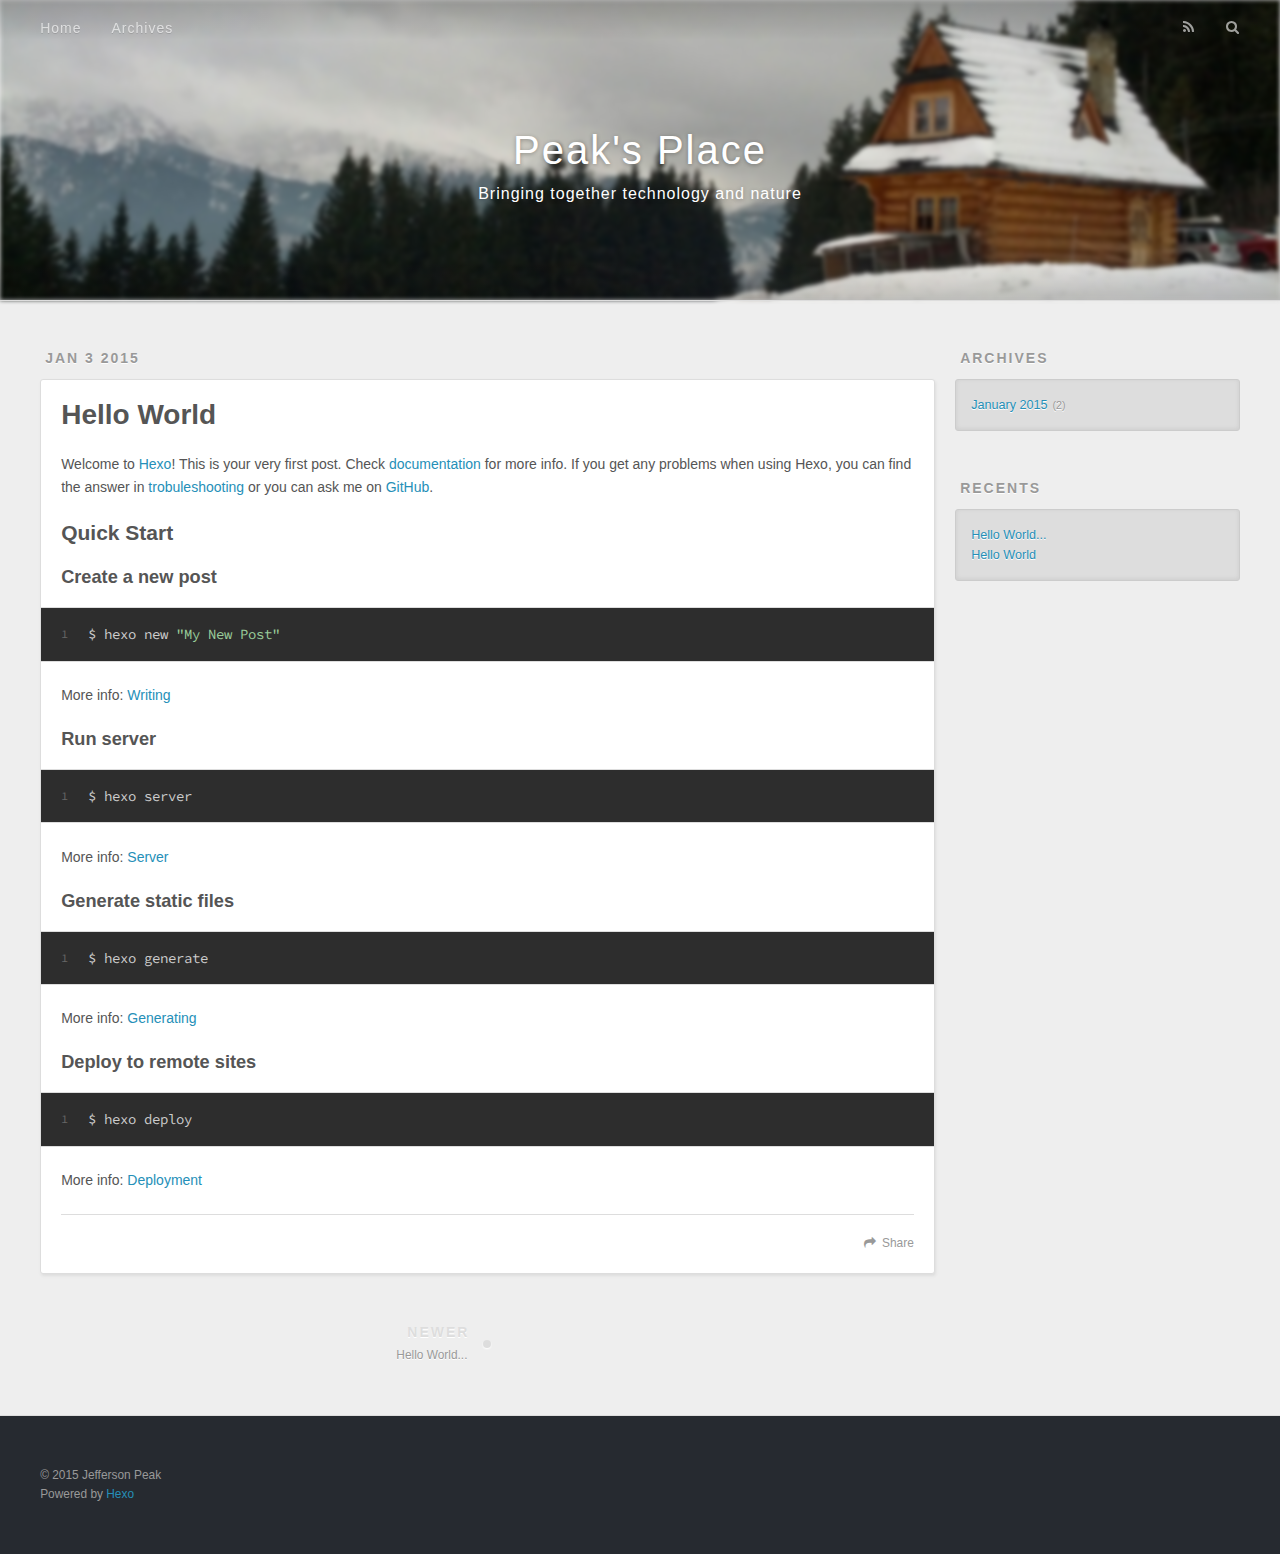
<file: 2015/01/03/hello-world/index.html>
<!DOCTYPE html>
<html>
<head>
  <meta charset="utf-8">
  
  <title>Hello World | Peak&#39;s Place</title>
  <meta name="viewport" content="width=device-width, initial-scale=1, maximum-scale=1">
  <meta name="description" content="Welcome to Hexo! This is your very first post. Check documentation for more info. If you get any problems when using Hexo, you can find the answer in trobuleshooting or you can ask me on GitHub.
Quick">
<meta property="og:type" content="article">
<meta property="og:title" content="Hello World">
<meta property="og:url" content="http://jgpeak.com/2015/01/03/hello-world/">
<meta property="og:site_name" content="Peak's Place">
<meta property="og:description" content="Welcome to Hexo! This is your very first post. Check documentation for more info. If you get any problems when using Hexo, you can find the answer in trobuleshooting or you can ask me on GitHub.
Quick">
<meta name="twitter:card" content="summary">
<meta name="twitter:title" content="Hello World">
<meta name="twitter:description" content="Welcome to Hexo! This is your very first post. Check documentation for more info. If you get any problems when using Hexo, you can find the answer in trobuleshooting or you can ask me on GitHub.
Quick">

  
    <link rel="alternative" href="/atom.xml" title="Peak&#39;s Place" type="application/atom+xml">
  
  
    <link rel="icon" href="/favicon.png">
  
  <link href="//fonts.googleapis.com/css?family=Source+Code+Pro" rel="stylesheet" type="text/css">
  <link rel="stylesheet" href="/css/style.css" type="text/css">

  
<!-- Google Analytics -->
<script type="text/javascript">
(function(i,s,o,g,r,a,m){i['GoogleAnalyticsObject']=r;i[r]=i[r]||function(){
(i[r].q=i[r].q||[]).push(arguments)},i[r].l=1*new Date();a=s.createElement(o),
m=s.getElementsByTagName(o)[0];a.async=1;a.src=g;m.parentNode.insertBefore(a,m)
})(window,document,'script','//www.google-analytics.com/analytics.js','ga');

ga('create', 'UA-53702676-1', 'auto');
ga('send', 'pageview');

</script>
<!-- End Google Analytics -->


</head>
<body>
  <div id="container">
    <div id="wrap">
      <header id="header">
  <div id="banner"></div>
  <div id="header-outer" class="outer">
    <div id="header-title" class="inner">
      <h1 id="logo-wrap">
        <a href="/" id="logo">Peak&#39;s Place</a>
      </h1>
      
        <h2 id="subtitle-wrap">
          <a href="/" id="subtitle">Bringing together technology and nature</a>
        </h2>
      
    </div>
    <div id="header-inner" class="inner">
      <nav id="main-nav">
        <a id="main-nav-toggle" class="nav-icon"></a>
        
          <a class="main-nav-link" href="/">Home</a>
        
          <a class="main-nav-link" href="/archives">Archives</a>
        
      </nav>
      <nav id="sub-nav">
        
          <a id="nav-rss-link" class="nav-icon" href="/atom.xml" title="RSS Feed"></a>
        
        <a id="nav-search-btn" class="nav-icon" title="Search"></a>
      </nav>
      <div id="search-form-wrap">
        <form action="//google.com/search" method="get" accept-charset="UTF-8" class="search-form"><input type="search" name="q" results="0" class="search-form-input" placeholder="Search"><input type="submit" value="&#xF002;" class="search-form-submit"><input type="hidden" name="q" value="site:http://jgpeak.com"></form>
      </div>
    </div>
  </div>
</header>
      <div class="outer">
        <section id="main"><article id="post-hello-world" class="article article-type-post" itemscope itemprop="blogPost">
  <div class="article-meta">
    <a href="/2015/01/03/hello-world/" class="article-date">
  <time datetime="2015-01-03T01:35:06.000Z" itemprop="datePublished">Jan 3 2015</time>
</a>
    
  </div>
  <div class="article-inner">
    
    
      <header class="article-header">
        
  
    <h1 class="article-title" itemprop="name">
      Hello World
    </h1>
  

      </header>
    
    <div class="article-entry" itemprop="articleBody">
      
        <p>Welcome to <a href="http://hexo.io/" target="_blank" rel="external">Hexo</a>! This is your very first post. Check <a href="http://hexo.io/docs/" target="_blank" rel="external">documentation</a> for more info. If you get any problems when using Hexo, you can find the answer in <a href="http://hexo.io/docs/troubleshooting.html" target="_blank" rel="external">trobuleshooting</a> or you can ask me on <a href="https://github.com/hexojs/hexo/issues" target="_blank" rel="external">GitHub</a>.</p>
<h2 id="Quick_Start">Quick Start</h2>
<h3 id="Create_a_new_post">Create a new post</h3>
<figure class="highlight bash"><table><tr><td class="gutter"><pre><div class="line">1</div></pre></td><td class="code"><pre><div class="line">$ hexo new <span class="string">"My New Post"</span></div></pre></td></tr></table></figure>

<p>More info: <a href="http://hexo.io/docs/writing.html" target="_blank" rel="external">Writing</a></p>
<h3 id="Run_server">Run server</h3>
<figure class="highlight bash"><table><tr><td class="gutter"><pre><div class="line">1</div></pre></td><td class="code"><pre><div class="line">$ hexo server</div></pre></td></tr></table></figure>

<p>More info: <a href="http://hexo.io/docs/server.html" target="_blank" rel="external">Server</a></p>
<h3 id="Generate_static_files">Generate static files</h3>
<figure class="highlight bash"><table><tr><td class="gutter"><pre><div class="line">1</div></pre></td><td class="code"><pre><div class="line">$ hexo generate</div></pre></td></tr></table></figure>

<p>More info: <a href="http://hexo.io/docs/generating.html" target="_blank" rel="external">Generating</a></p>
<h3 id="Deploy_to_remote_sites">Deploy to remote sites</h3>
<figure class="highlight bash"><table><tr><td class="gutter"><pre><div class="line">1</div></pre></td><td class="code"><pre><div class="line">$ hexo deploy</div></pre></td></tr></table></figure>

<p>More info: <a href="http://hexo.io/docs/deployment.html" target="_blank" rel="external">Deployment</a></p>

      
    </div>
    <footer class="article-footer">
      <a data-url="http://jgpeak.com/2015/01/03/hello-world/" data-id="m7eu6pet3005zvmp" class="article-share-link">Share</a>
      
      
    </footer>
  </div>
  
    
<nav id="article-nav">
  
    <a href="/2015/01/03/First-Post/" id="article-nav-newer" class="article-nav-link-wrap">
      <strong class="article-nav-caption">Newer</strong>
      <div class="article-nav-title">
        
          Hello World...
        
      </div>
    </a>
  
  
</nav>

  
</article>

</section>
        
          <aside id="sidebar">
  
    
  
    
  
    
  
    
  <div class="widget-wrap">
    <h3 class="widget-title">Archives</h3>
    <div class="widget">
      <ul class="archive-list"><li class="archive-list-item"><a class="archive-list-link" href="/archives/2015/01/">January 2015</a><span class="archive-list-count">2</span></li></ul>
    </div>
  </div>

  
    
  <div class="widget-wrap">
    <h3 class="widget-title">Recents</h3>
    <div class="widget">
      <ul>
        
          <li>
            <a href="/2015/01/03/First-Post/">Hello World...</a>
          </li>
        
          <li>
            <a href="/2015/01/03/hello-world/">Hello World</a>
          </li>
        
      </ul>
    </div>
  </div>

  
</aside>
        
      </div>
      <footer id="footer">
  
  <div class="outer">
    <div id="footer-info" class="inner">
      &copy; 2015 Jefferson Peak<br>
      Powered by <a href="http://hexo.io/" target="_blank">Hexo</a>
    </div>
  </div>
</footer>
    </div>
    <nav id="mobile-nav">
  
    <a href="/" class="mobile-nav-link">Home</a>
  
    <a href="/archives" class="mobile-nav-link">Archives</a>
  
</nav>
    

<script src="//ajax.googleapis.com/ajax/libs/jquery/2.0.3/jquery.min.js"></script>


  <link rel="stylesheet" href="/fancybox/jquery.fancybox.css" type="text/css">

  <script src="/fancybox/jquery.fancybox.pack.js" type="text/javascript"></script>



<script src="/js/script.js" type="text/javascript"></script>


  </div>
</body>
</html>
</file>
<file: css/style.css>
body {
  width: 100%;
}
body:before,
body:after {
  content: "";
  display: table;
}
body:after {
  clear: both;
}
html,
body,
div,
span,
applet,
object,
iframe,
h1,
h2,
h3,
h4,
h5,
h6,
p,
blockquote,
pre,
a,
abbr,
acronym,
address,
big,
cite,
code,
del,
dfn,
em,
img,
ins,
kbd,
q,
s,
samp,
small,
strike,
strong,
sub,
sup,
tt,
var,
dl,
dt,
dd,
ol,
ul,
li,
fieldset,
form,
label,
legend,
table,
caption,
tbody,
tfoot,
thead,
tr,
th,
td {
  margin: 0;
  padding: 0;
  border: 0;
  outline: 0;
  font-weight: inherit;
  font-style: inherit;
  font-family: inherit;
  font-size: 100%;
  vertical-align: baseline;
}
body {
  line-height: 1;
  color: #000;
  background: #fff;
}
ol,
ul {
  list-style: none;
}
table {
  border-collapse: separate;
  border-spacing: 0;
  vertical-align: middle;
}
caption,
th,
td {
  text-align: left;
  font-weight: normal;
  vertical-align: middle;
}
a img {
  border: none;
}
input,
button {
  margin: 0;
  padding: 0;
}
input::-moz-focus-inner,
button::-moz-focus-inner {
  border: 0;
  padding: 0;
}
@font-face {
  font-family: FontAwesome;
  font-style: normal;
  font-weight: normal;
  src: url("fonts/fontawesome-webfont.eot?v=#4.0.3");
  src: url("fonts/fontawesome-webfont.eot?#iefix&v=#4.0.3") format("embedded-opentype"), url("fonts/fontawesome-webfont.woff?v=#4.0.3") format("woff"), url("fonts/fontawesome-webfont.ttf?v=#4.0.3") format("truetype"), url("fonts/fontawesome-webfont.svg#fontawesomeregular?v=#4.0.3") format("svg");
}
html,
body,
#container {
  height: 100%;
}
body {
  background: #eee;
  font: 14px "Helvetica Neue", Helvetica, Arial, sans-serif;
  -webkit-text-size-adjust: 100%;
}
.outer {
  max-width: 1220px;
  margin: 0 auto;
  padding: 0 20px;
}
.outer:before,
.outer:after {
  content: "";
  display: table;
}
.outer:after {
  clear: both;
}
.inner {
  display: inline;
  float: left;
  width: 98.3333333333333%;
  margin: 0 0.8333333333333%;
}
.left,
.alignleft {
  float: left;
}
.right,
.alignright {
  float: right;
}
.clear {
  clear: both;
}
#container {
  position: relative;
}
.mobile-nav-on {
  overflow: hidden;
}
#wrap {
  height: 100%;
  width: 100%;
  position: absolute;
  top: 0;
  left: 0;
  -webkit-transition: 0.2s ease-out;
  -moz-transition: 0.2s ease-out;
  -ms-transition: 0.2s ease-out;
  transition: 0.2s ease-out;
  z-index: 1;
  background: #eee;
}
.mobile-nav-on #wrap {
  left: 280px;
}
@media screen and (min-width: 768px) {
  #main {
    display: inline;
    float: left;
    width: 73.3333333333333%;
    margin: 0 0.8333333333333%;
  }
}
.article-date,
.article-category-link,
.archive-year,
.widget-title {
  text-decoration: none;
  text-transform: uppercase;
  letter-spacing: 2px;
  color: #999;
  margin-bottom: 1em;
  margin-left: 5px;
  line-height: 1em;
  text-shadow: 0 1px #fff;
  font-weight: bold;
}
.article-inner,
.archive-article-inner {
  background: #fff;
  -webkit-box-shadow: 1px 2px 3px #ddd;
  box-shadow: 1px 2px 3px #ddd;
  border: 1px solid #ddd;
  -webkit-border-radius: 3px;
  border-radius: 3px;
}
.article-entry h1,
.widget h1 {
  font-size: 2em;
}
.article-entry h2,
.widget h2 {
  font-size: 1.5em;
}
.article-entry h3,
.widget h3 {
  font-size: 1.3em;
}
.article-entry h4,
.widget h4 {
  font-size: 1.2em;
}
.article-entry h5,
.widget h5 {
  font-size: 1em;
}
.article-entry h6,
.widget h6 {
  font-size: 1em;
  color: #999;
}
.article-entry hr,
.widget hr {
  border: 1px dashed #ddd;
}
.article-entry strong,
.widget strong {
  font-weight: bold;
}
.article-entry em,
.widget em,
.article-entry cite,
.widget cite {
  font-style: italic;
}
.article-entry sup,
.widget sup,
.article-entry sub,
.widget sub {
  font-size: 0.75em;
  line-height: 0;
  position: relative;
  vertical-align: baseline;
}
.article-entry sup,
.widget sup {
  top: -0.5em;
}
.article-entry sub,
.widget sub {
  bottom: -0.2em;
}
.article-entry small,
.widget small {
  font-size: 0.85em;
}
.article-entry acronym,
.widget acronym,
.article-entry abbr,
.widget abbr {
  border-bottom: 1px dotted;
}
.article-entry ul,
.widget ul,
.article-entry ol,
.widget ol,
.article-entry dl,
.widget dl {
  margin: 0 20px;
  line-height: 1.6em;
}
.article-entry ul ul,
.widget ul ul,
.article-entry ol ul,
.widget ol ul,
.article-entry ul ol,
.widget ul ol,
.article-entry ol ol,
.widget ol ol {
  margin-top: 0;
  margin-bottom: 0;
}
.article-entry ul,
.widget ul {
  list-style: disc;
}
.article-entry ol,
.widget ol {
  list-style: decimal;
}
.article-entry dt,
.widget dt {
  font-weight: bold;
}
#header {
  height: 300px;
  position: relative;
  border-bottom: 1px solid #ddd;
}
#header:before,
#header:after {
  content: "";
  position: absolute;
  left: 0;
  right: 0;
  height: 40px;
}
#header:before {
  top: 0;
  background: -webkit-linear-gradient(rgba(0,0,0,0.2), transparent);
  background: -moz-linear-gradient(rgba(0,0,0,0.2), transparent);
  background: -ms-linear-gradient(rgba(0,0,0,0.2), transparent);
  background: linear-gradient(rgba(0,0,0,0.2), transparent);
}
#header:after {
  bottom: 0;
  background: -webkit-linear-gradient(transparent, rgba(0,0,0,0.2));
  background: -moz-linear-gradient(transparent, rgba(0,0,0,0.2));
  background: -ms-linear-gradient(transparent, rgba(0,0,0,0.2));
  background: linear-gradient(transparent, rgba(0,0,0,0.2));
}
#header-outer {
  height: 100%;
  position: relative;
}
#header-inner {
  position: relative;
  overflow: hidden;
}
#banner {
  position: absolute;
  top: 0;
  left: 0;
  width: 100%;
  height: 100%;
  background: url("images/banner.jpg") #000;
  background-position: center 40%;
  -webkit-background-size: cover;
  -moz-background-size: cover;
  background-size: cover;
  z-index: -1;
  -webkit-filter: blur(2px);
  -moz-filter: blur(2px);
  -o-filter: blur(2px);
  -ms-filter: blur(2px);
  filter: blur(2px);
}
#header-title {
  text-align: center;
  height: 40px;
  position: absolute;
  top: 50%;
  left: 0;
  margin-top: -20px;
}
#logo,
#subtitle {
  text-decoration: none;
  color: #fff;
  font-weight: 300;
  text-shadow: 0 1px 4px rgba(0,0,0,0.3);
}
#logo {
  font-size: 40px;
  line-height: 40px;
  letter-spacing: 2px;
}
#subtitle {
  font-size: 16px;
  line-height: 16px;
  letter-spacing: 1px;
}
#subtitle-wrap {
  margin-top: 16px;
}
#main-nav {
  float: left;
  margin-left: -15px;
}
.nav-icon,
.main-nav-link {
  float: left;
  color: #fff;
  opacity: 0.6;
  text-decoration: none;
  text-shadow: 0 1px rgba(0,0,0,0.2);
  -webkit-transition: opacity 0.2s;
  -moz-transition: opacity 0.2s;
  -ms-transition: opacity 0.2s;
  transition: opacity 0.2s;
  display: block;
  padding: 20px 15px;
}
.nav-icon:hover,
.main-nav-link:hover {
  opacity: 1;
}
.nav-icon {
  font-family: FontAwesome;
  text-align: center;
  font-size: 14px;
  width: 14px;
  height: 14px;
  padding: 20px 15px;
  position: relative;
  cursor: pointer;
}
.main-nav-link {
  font-weight: 300;
  letter-spacing: 1px;
}
@media screen and (max-width: 479px) {
  .main-nav-link {
    display: none;
  }
}
#main-nav-toggle {
  display: none;
}
#main-nav-toggle:before {
  content: "\f0c9";
}
@media screen and (max-width: 479px) {
  #main-nav-toggle {
    display: block;
  }
}
#sub-nav {
  float: right;
  margin-right: -15px;
}
#nav-rss-link:before {
  content: "\f09e";
}
#nav-search-btn:before {
  content: "\f002";
}
#search-form-wrap {
  position: absolute;
  top: 15px;
  width: 150px;
  height: 30px;
  right: -150px;
  opacity: 0;
  -webkit-transition: 0.2s ease-out;
  -moz-transition: 0.2s ease-out;
  -ms-transition: 0.2s ease-out;
  transition: 0.2s ease-out;
}
#search-form-wrap.on {
  opacity: 1;
  right: 0;
}
@media screen and (max-width: 479px) {
  #search-form-wrap {
    width: 100%;
    right: -100%;
  }
}
.search-form {
  position: absolute;
  top: 0;
  left: 0;
  right: 0;
  background: #fff;
  padding: 5px 15px;
  -webkit-border-radius: 15px;
  border-radius: 15px;
  -webkit-box-shadow: 0 0 10px rgba(0,0,0,0.3);
  box-shadow: 0 0 10px rgba(0,0,0,0.3);
}
.search-form-input {
  border: none;
  background: none;
  color: #555;
  width: 100%;
  font: 13px "Helvetica Neue", Helvetica, Arial, sans-serif;
  outline: none;
}
.search-form-input::-webkit-search-results-decoration,
.search-form-input::-webkit-search-cancel-button {
  -webkit-appearance: none;
}
.search-form-submit {
  position: absolute;
  top: 50%;
  right: 10px;
  margin-top: -7px;
  font: 13px FontAwesome;
  border: none;
  background: none;
  color: #bbb;
  cursor: pointer;
}
.search-form-submit:hover,
.search-form-submit:focus {
  color: #777;
}
.article {
  margin: 50px 0;
}
.article-inner {
  overflow: hidden;
}
.article-meta:before,
.article-meta:after {
  content: "";
  display: table;
}
.article-meta:after {
  clear: both;
}
.article-date {
  float: left;
}
.article-category {
  float: left;
  line-height: 1em;
  color: #ccc;
  text-shadow: 0 1px #fff;
  margin-left: 8px;
}
.article-category:before {
  content: "\2022";
}
.article-category-link {
  margin: 0 12px 1em;
}
.article-header {
  padding: 20px 20px 0;
}
.article-title {
  text-decoration: none;
  font-size: 2em;
  font-weight: bold;
  color: #555;
  line-height: 1.1em;
  -webkit-transition: color 0.2s;
  -moz-transition: color 0.2s;
  -ms-transition: color 0.2s;
  transition: color 0.2s;
}
a.article-title:hover {
  color: #258fb8;
}
.article-entry {
  color: #555;
  padding: 0 20px;
}
.article-entry:before,
.article-entry:after {
  content: "";
  display: table;
}
.article-entry:after {
  clear: both;
}
.article-entry p,
.article-entry table {
  line-height: 1.6em;
  margin: 1.6em 0;
}
.article-entry h1,
.article-entry h2,
.article-entry h3,
.article-entry h4,
.article-entry h5,
.article-entry h6 {
  font-weight: bold;
}
.article-entry h1,
.article-entry h2,
.article-entry h3,
.article-entry h4,
.article-entry h5,
.article-entry h6 {
  line-height: 1.1em;
  margin: 1.1em 0;
}
.article-entry a {
  color: #258fb8;
  text-decoration: none;
}
.article-entry a:hover {
  text-decoration: underline;
}
.article-entry ul,
.article-entry ol,
.article-entry dl {
  margin-top: 1.6em;
  margin-bottom: 1.6em;
}
.article-entry img,
.article-entry video {
  max-width: 100%;
  height: auto;
  display: block;
  margin: auto;
}
.article-entry iframe {
  border: none;
}
.article-entry table {
  width: 100%;
  border-collapse: collapse;
  border-spacing: 0;
}
.article-entry th {
  font-weight: bold;
  border-bottom: 3px solid #ddd;
  padding-bottom: 0.5em;
}
.article-entry td {
  border-bottom: 1px solid #ddd;
  padding: 10px 0;
}
.article-entry blockquote {
  font-family: Georgia, "Times New Roman", serif;
  font-size: 1.4em;
  margin: 1.6em 20px;
  text-align: center;
}
.article-entry blockquote footer {
  font-size: 14px;
  margin: 1.6em 0;
  font-family: "Helvetica Neue", Helvetica, Arial, sans-serif;
}
.article-entry blockquote footer cite:before {
  content: "—";
  padding: 0 0.5em;
}
.article-entry .pullquote {
  text-align: left;
  width: 45%;
  margin: 0;
}
.article-entry .pullquote.left {
  margin-left: 0.5em;
  margin-right: 1em;
}
.article-entry .pullquote.right {
  margin-right: 0.5em;
  margin-left: 1em;
}
.article-entry .caption {
  color: #999;
  display: block;
  font-size: 0.9em;
  margin-top: 0.5em;
  position: relative;
  text-align: center;
}
.article-entry .video-container {
  position: relative;
  padding-top: 56.25%;
  height: 0;
  overflow: hidden;
}
.article-entry .video-container iframe,
.article-entry .video-container object,
.article-entry .video-container embed {
  position: absolute;
  top: 0;
  left: 0;
  width: 100%;
  height: 100%;
  margin-top: 0;
}
.article-more-link a {
  display: inline-block;
  line-height: 1em;
  padding: 6px 15px;
  -webkit-border-radius: 15px;
  border-radius: 15px;
  background: #eee;
  color: #999;
  text-shadow: 0 1px #fff;
  text-decoration: none;
}
.article-more-link a:hover {
  background: #258fb8;
  color: #fff;
  text-decoration: none;
  text-shadow: 0 1px #1e7293;
}
.article-footer {
  font-size: 0.85em;
  line-height: 1.6em;
  border-top: 1px solid #ddd;
  padding-top: 1.6em;
  margin: 0 20px 20px;
}
.article-footer:before,
.article-footer:after {
  content: "";
  display: table;
}
.article-footer:after {
  clear: both;
}
.article-footer a {
  color: #999;
  text-decoration: none;
}
.article-footer a:hover {
  color: #555;
}
.article-tag-list-item {
  float: left;
  margin-right: 10px;
}
.article-tag-list-link:before {
  content: "#";
}
.article-comment-link {
  float: right;
}
.article-comment-link:before {
  content: "\f075";
  font-family: FontAwesome;
  padding-right: 8px;
}
.article-share-link {
  cursor: pointer;
  float: right;
  margin-left: 20px;
}
.article-share-link:before {
  content: "\f064";
  font-family: FontAwesome;
  padding-right: 6px;
}
#article-nav {
  position: relative;
}
#article-nav:before,
#article-nav:after {
  content: "";
  display: table;
}
#article-nav:after {
  clear: both;
}
@media screen and (min-width: 768px) {
  #article-nav {
    margin: 50px 0;
  }
  #article-nav:before {
    width: 8px;
    height: 8px;
    position: absolute;
    top: 50%;
    left: 50%;
    margin-top: -4px;
    margin-left: -4px;
    content: "";
    -webkit-border-radius: 50%;
    border-radius: 50%;
    background: #ddd;
    -webkit-box-shadow: 0 1px 2px #fff;
    box-shadow: 0 1px 2px #fff;
  }
}
.article-nav-link-wrap {
  text-decoration: none;
  text-shadow: 0 1px #fff;
  color: #999;
  -webkit-box-sizing: border-box;
  -moz-box-sizing: border-box;
  box-sizing: border-box;
  margin-top: 50px;
  text-align: center;
  display: block;
}
.article-nav-link-wrap:hover {
  color: #555;
}
@media screen and (min-width: 768px) {
  .article-nav-link-wrap {
    width: 50%;
    margin-top: 0;
  }
}
@media screen and (min-width: 768px) {
  #article-nav-newer {
    float: left;
    text-align: right;
    padding-right: 20px;
  }
}
@media screen and (min-width: 768px) {
  #article-nav-older {
    float: right;
    text-align: left;
    padding-left: 20px;
  }
}
.article-nav-caption {
  text-transform: uppercase;
  letter-spacing: 2px;
  color: #ddd;
  line-height: 1em;
  font-weight: bold;
}
#article-nav-newer .article-nav-caption {
  margin-right: -2px;
}
.article-nav-title {
  font-size: 0.85em;
  line-height: 1.6em;
  margin-top: 0.5em;
}
.article-share-box {
  position: absolute;
  display: none;
  background: #fff;
  -webkit-box-shadow: 1px 2px 10px rgba(0,0,0,0.2);
  box-shadow: 1px 2px 10px rgba(0,0,0,0.2);
  -webkit-border-radius: 3px;
  border-radius: 3px;
  margin-left: -145px;
  overflow: hidden;
  z-index: 1;
}
.article-share-box.on {
  display: block;
}
.article-share-input {
  width: 100%;
  background: none;
  -webkit-box-sizing: border-box;
  -moz-box-sizing: border-box;
  box-sizing: border-box;
  font: 14px "Helvetica Neue", Helvetica, Arial, sans-serif;
  padding: 0 15px;
  color: #555;
  outline: none;
  border: 1px solid #ddd;
  -webkit-border-radius: 3px 3px 0 0;
  border-radius: 3px 3px 0 0;
  height: 36px;
  line-height: 36px;
}
.article-share-links {
  background: #eee;
}
.article-share-links:before,
.article-share-links:after {
  content: "";
  display: table;
}
.article-share-links:after {
  clear: both;
}
.article-share-twitter,
.article-share-facebook,
.article-share-pinterest,
.article-share-google {
  width: 50px;
  height: 36px;
  display: block;
  float: left;
  position: relative;
  color: #999;
  text-shadow: 0 1px #fff;
}
.article-share-twitter:before,
.article-share-facebook:before,
.article-share-pinterest:before,
.article-share-google:before {
  font-size: 20px;
  font-family: FontAwesome;
  width: 20px;
  height: 20px;
  position: absolute;
  top: 50%;
  left: 50%;
  margin-top: -10px;
  margin-left: -10px;
  text-align: center;
}
.article-share-twitter:hover,
.article-share-facebook:hover,
.article-share-pinterest:hover,
.article-share-google:hover {
  color: #fff;
}
.article-share-twitter:before {
  content: "\f099";
}
.article-share-twitter:hover {
  background: #00aced;
  text-shadow: 0 1px #008abe;
}
.article-share-facebook:before {
  content: "\f09a";
}
.article-share-facebook:hover {
  background: #3b5998;
  text-shadow: 0 1px #2f477a;
}
.article-share-pinterest:before {
  content: "\f0d2";
}
.article-share-pinterest:hover {
  background: #cb2027;
  text-shadow: 0 1px #a21a1f;
}
.article-share-google:before {
  content: "\f0d5";
}
.article-share-google:hover {
  background: #dd4b39;
  text-shadow: 0 1px #be3221;
}
.article-gallery {
  background: #000;
  position: relative;
}
.article-gallery-photos {
  position: relative;
  overflow: hidden;
}
.article-gallery-img {
  display: none;
  max-width: 100%;
}
.article-gallery-img:first-child {
  display: block;
}
.article-gallery-img.loaded {
  position: absolute;
  display: block;
}
.article-gallery-img img {
  display: block;
  max-width: 100%;
  margin: 0 auto;
}
#comments {
  background: #fff;
  -webkit-box-shadow: 1px 2px 3px #ddd;
  box-shadow: 1px 2px 3px #ddd;
  padding: 20px;
  border: 1px solid #ddd;
  -webkit-border-radius: 3px;
  border-radius: 3px;
  margin: 50px 0;
}
#comments a {
  color: #258fb8;
}
.archives-wrap {
  margin: 50px 0;
}
.archives:before,
.archives:after {
  content: "";
  display: table;
}
.archives:after {
  clear: both;
}
.archive-year-wrap {
  margin-bottom: 1em;
}
.archives {
  -webkit-column-gap: 10px;
  -moz-column-gap: 10px;
  column-gap: 10px;
}
@media screen and (min-width: 480px) and (max-width: 767px) {
  .archives {
    -webkit-column-count: 2;
    -moz-column-count: 2;
    column-count: 2;
  }
}
@media screen and (min-width: 768px) {
  .archives {
    -webkit-column-count: 3;
    -moz-column-count: 3;
    column-count: 3;
  }
}
.archive-article {
  -webkit-column-break-inside: avoid;
  page-break-inside: avoid;
  overflow: hidden;
  break-inside: avoid-column;
}
.archive-article-inner {
  padding: 10px;
  margin-bottom: 15px;
}
.archive-article-title {
  text-decoration: none;
  font-weight: bold;
  color: #555;
  -webkit-transition: color 0.2s;
  -moz-transition: color 0.2s;
  -ms-transition: color 0.2s;
  transition: color 0.2s;
  line-height: 1.6em;
}
.archive-article-title:hover {
  color: #258fb8;
}
.archive-article-footer {
  margin-top: 1em;
}
.archive-article-date {
  color: #999;
  text-decoration: none;
  font-size: 0.85em;
  line-height: 1em;
  margin-bottom: 0.5em;
  display: block;
}
#page-nav {
  margin: 50px auto;
  background: #fff;
  -webkit-box-shadow: 1px 2px 3px #ddd;
  box-shadow: 1px 2px 3px #ddd;
  border: 1px solid #ddd;
  -webkit-border-radius: 3px;
  border-radius: 3px;
  text-align: center;
  color: #999;
  overflow: hidden;
}
#page-nav:before,
#page-nav:after {
  content: "";
  display: table;
}
#page-nav:after {
  clear: both;
}
#page-nav a,
#page-nav span {
  padding: 10px 20px;
  line-height: 1;
  height: 2ex;
}
#page-nav a {
  color: #999;
  text-decoration: none;
}
#page-nav a:hover {
  background: #999;
  color: #fff;
}
#page-nav .prev {
  float: left;
}
#page-nav .next {
  float: right;
}
#page-nav .page-number {
  display: inline-block;
}
@media screen and (max-width: 479px) {
  #page-nav .page-number {
    display: none;
  }
}
#page-nav .current {
  color: #555;
  font-weight: bold;
}
#page-nav .space {
  color: #ddd;
}
#footer {
  background: #262a30;
  padding: 50px 0;
  border-top: 1px solid #ddd;
  color: #999;
}
#footer a {
  color: #258fb8;
  text-decoration: none;
}
#footer a:hover {
  text-decoration: underline;
}
#footer-info {
  line-height: 1.6em;
  font-size: 0.85em;
}
.article-entry pre,
.article-entry .highlight {
  background: #2d2d2d;
  margin: 0 -20px;
  padding: 15px 20px;
  border-style: solid;
  border-color: #ddd;
  border-width: 1px 0;
  overflow: auto;
  color: #ccc;
  line-height: 22.400000000000002px;
}
.article-entry .highlight .gutter pre,
.article-entry .gist .gist-file .gist-data .line-numbers {
  color: #666;
  font-size: 0.85em;
}
.article-entry pre,
.article-entry code {
  font-family: "Source Code Pro", Consolas, Monaco, Menlo, Consolas, monospace;
}
.article-entry code {
  background: #eee;
  text-shadow: 0 1px #fff;
  padding: 0 0.3em;
}
.article-entry pre code {
  background: none;
  text-shadow: none;
  padding: 0;
}
.article-entry .highlight pre {
  border: none;
  margin: 0;
  padding: 0;
}
.article-entry .highlight table {
  margin: 0;
  width: auto;
}
.article-entry .highlight td {
  border: none;
  padding: 0;
}
.article-entry .highlight figcaption {
  font-size: 0.85em;
  color: #999;
  line-height: 1em;
  margin-bottom: 1em;
}
.article-entry .highlight figcaption:before,
.article-entry .highlight figcaption:after {
  content: "";
  display: table;
}
.article-entry .highlight figcaption:after {
  clear: both;
}
.article-entry .highlight figcaption a {
  float: right;
}
.article-entry .highlight .gutter pre {
  text-align: right;
  padding-right: 20px;
}
.article-entry .highlight .line {
  height: 22.400000000000002px;
}
.article-entry .gist {
  margin: 0 -20px;
  border-style: solid;
  border-color: #ddd;
  border-width: 1px 0;
  background: #2d2d2d;
  padding: 15px 20px 15px 0;
}
.article-entry .gist .gist-file {
  border: none;
  font-family: "Source Code Pro", Consolas, Monaco, Menlo, Consolas, monospace;
  margin: 0;
}
.article-entry .gist .gist-file .gist-data {
  background: none;
  border: none;
}
.article-entry .gist .gist-file .gist-data .line-numbers {
  background: none;
  border: none;
  padding: 0 20px 0 0;
}
.article-entry .gist .gist-file .gist-data .line-data {
  padding: 0 !important;
}
.article-entry .gist .gist-file .highlight {
  margin: 0;
  padding: 0;
  border: none;
}
.article-entry .gist .gist-file .gist-meta {
  background: #2d2d2d;
  color: #999;
  font: 0.85em "Helvetica Neue", Helvetica, Arial, sans-serif;
  text-shadow: 0 0;
  padding: 0;
  margin-top: 1em;
  margin-left: 20px;
}
.article-entry .gist .gist-file .gist-meta a {
  color: #258fb8;
  font-weight: normal;
}
.article-entry .gist .gist-file .gist-meta a:hover {
  text-decoration: underline;
}
pre .comment,
pre .title {
  color: #999;
}
pre .variable,
pre .attribute,
pre .tag,
pre .regexp,
pre .ruby .constant,
pre .xml .tag .title,
pre .xml .pi,
pre .xml .doctype,
pre .html .doctype,
pre .css .id,
pre .css .class,
pre .css .pseudo {
  color: #f2777a;
}
pre .number,
pre .preprocessor,
pre .built_in,
pre .literal,
pre .params,
pre .constant {
  color: #f99157;
}
pre .class,
pre .ruby .class .title,
pre .css .rules .attribute {
  color: #9c9;
}
pre .string,
pre .value,
pre .inheritance,
pre .header,
pre .ruby .symbol,
pre .xml .cdata {
  color: #9c9;
}
pre .css .hexcolor {
  color: #6cc;
}
pre .function,
pre .python .decorator,
pre .python .title,
pre .ruby .function .title,
pre .ruby .title .keyword,
pre .perl .sub,
pre .javascript .title,
pre .coffeescript .title {
  color: #69c;
}
pre .keyword,
pre .javascript .function {
  color: #c9c;
}
@media screen and (max-width: 479px) {
  #mobile-nav {
    position: absolute;
    top: 0;
    left: 0;
    width: 280px;
    height: 100%;
    background: #191919;
    border-right: 1px solid #fff;
  }
}
@media screen and (max-width: 479px) {
  .mobile-nav-link {
    display: block;
    color: #999;
    text-decoration: none;
    padding: 15px 20px;
    font-weight: bold;
  }
  .mobile-nav-link:hover {
    color: #fff;
  }
}
@media screen and (min-width: 768px) {
  #sidebar {
    display: inline;
    float: left;
    width: 23.3333333333333%;
    margin: 0 0.8333333333333%;
  }
}
.widget-wrap {
  margin: 50px 0;
}
.widget {
  color: #777;
  text-shadow: 0 1px #fff;
  background: #ddd;
  -webkit-box-shadow: 0 -1px 4px #ccc inset;
  box-shadow: 0 -1px 4px #ccc inset;
  border: 1px solid #ccc;
  padding: 15px;
  -webkit-border-radius: 3px;
  border-radius: 3px;
}
.widget a {
  color: #258fb8;
  text-decoration: none;
}
.widget a:hover {
  text-decoration: underline;
}
.widget ul ul,
.widget ol ul,
.widget dl ul,
.widget ul ol,
.widget ol ol,
.widget dl ol,
.widget ul dl,
.widget ol dl,
.widget dl dl {
  margin-left: 15px;
  list-style: disc;
}
.widget {
  line-height: 1.6em;
  word-wrap: break-word;
  font-size: 0.9em;
}
.widget ul,
.widget ol {
  list-style: none;
  margin: 0;
}
.widget ul ul,
.widget ol ul,
.widget ul ol,
.widget ol ol {
  margin: 0 20px;
}
.widget ul ul,
.widget ol ul {
  list-style: disc;
}
.widget ul ol,
.widget ol ol {
  list-style: decimal;
}
.category-list-count,
.tag-list-count,
.archive-list-count {
  padding-left: 5px;
  color: #999;
  font-size: 0.85em;
}
.category-list-count:before,
.tag-list-count:before,
.archive-list-count:before {
  content: "(";
}
.category-list-count:after,
.tag-list-count:after,
.archive-list-count:after {
  content: ")";
}
.tagcloud a {
  margin-right: 5px;
}
</file>
